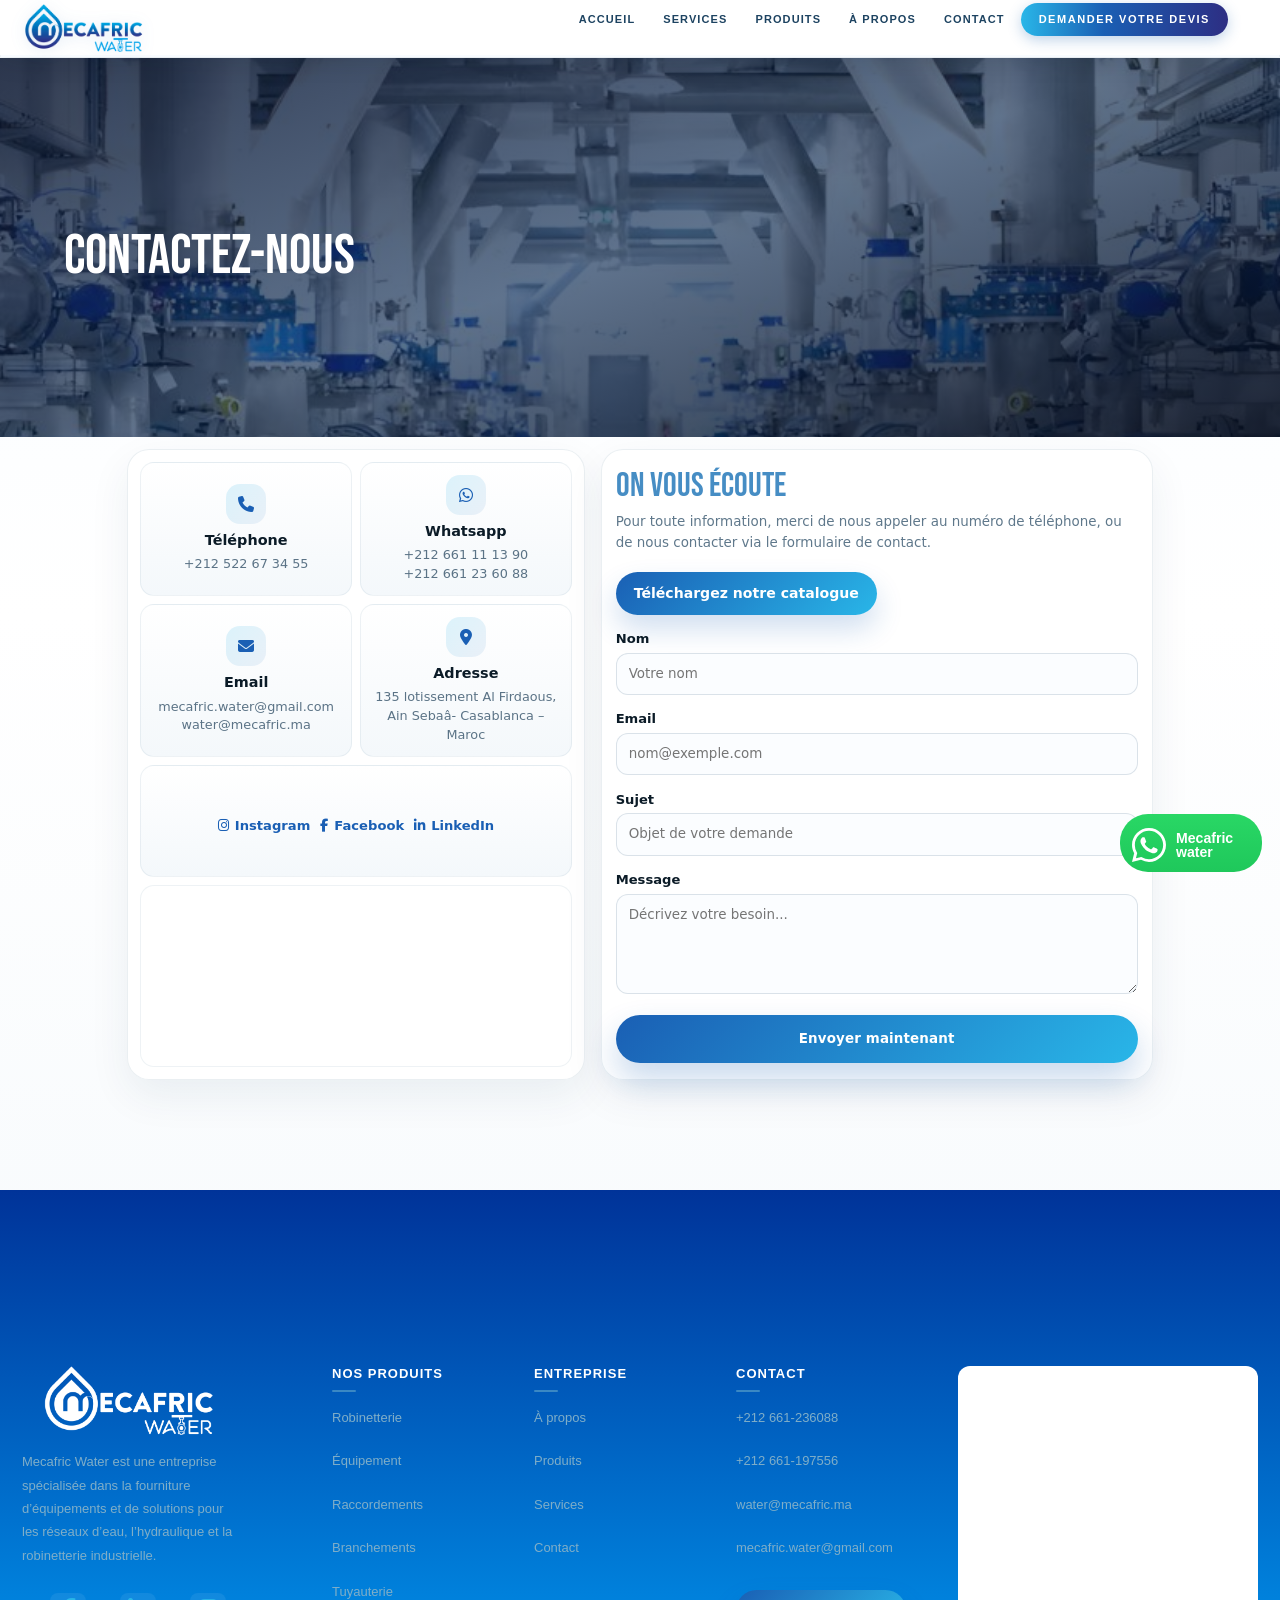
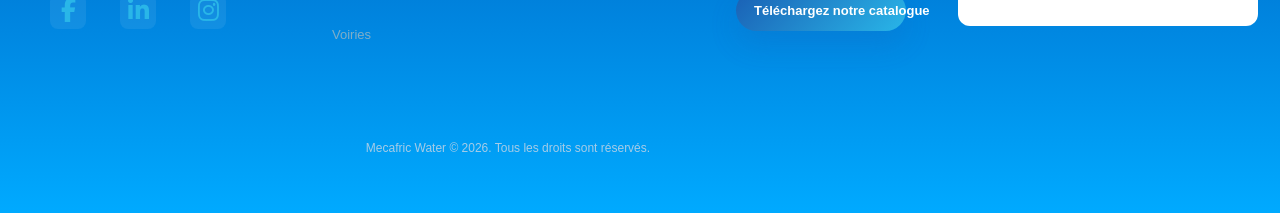
<file: contact.html>
<!DOCTYPE html>
<html lang="fr">
<head>
  <meta charset="UTF-8">
  <meta name="viewport" content="width=device-width, initial-scale=1.0">
  <title>Contact - Mecafric Water</title>
  <link rel="stylesheet" href="style.css">
  <link rel="stylesheet" href="https://cdnjs.cloudflare.com/ajax/libs/font-awesome/6.4.0/css/all.min.css">
  <link href="https://cdn.jsdelivr.net/npm/bootstrap@5.3.3/dist/css/bootstrap.min.css" rel="stylesheet">
  <style>
body.contact-page {
  background: linear-gradient(180deg, #f7fbff 0%, #ffffff 34%, #f2f7fb 100%);
}

.catalog-download-link {
  display: inline-flex;
  align-items: center;
  justify-content: center;
  gap: 8px;
  padding: 11px 18px;
  border-radius: 999px;
  background: linear-gradient(135deg, #1a5fb4 0%, #29b6e8 100%);
  color: #ffffff !important;
  font-size: 0.88rem;
  font-weight: 700;
  text-decoration: none;
  box-shadow: 0 14px 28px rgba(26, 95, 180, 0.2);
  transition: transform 0.25s ease, box-shadow 0.25s ease, opacity 0.25s ease;
}

.catalog-download-link:hover {
  color: #ffffff !important;
  transform: translateY(-2px);
  box-shadow: 0 18px 34px rgba(26, 95, 180, 0.28);
}

.catalog-download-link--footer {
  margin-top: 8px;
  width: 100%;
  text-align: center;
}

.catalog-download-strip {
  width: min(1180px, calc(100% - 32px));
  margin: 22px auto 34px;
  display: flex;
  justify-content: center;
}

.contact-form-panel .catalog-download-link {
  margin: 4px 0 14px;
  width: fit-content;
}

#hero-contact{
   background:linear-gradient(160deg, rgba(5,20,50,0.82) 0%, rgba(10,40,80,0.65) 50%, rgba(5,15,35,0.88) 100%),
      url("./visuel/hero_contact.jpeg")center/cover no-repeat fixed;
  padding: 150px 5%;
  position:relative;
  overflow: hidden;
}
#hero-contact h1{
  font-family:'Bebas Neue', sans-serif;
  font-size: 42pt;
  font-weight: 500;
  color:#ffffff;
  line-height: 1.05;
  margin-bottom: 0;
  margin-top: 20px;
  width: 61ch;
}

.contact-shell {
  position: relative;
  z-index: 2;
  width: min(1120px, calc(100% - 2 * var(--page-gutter)));
  margin: 12px auto 110px;
}

.contact-layout {
  align-items: stretch;
}

.contact-info-panel,
.contact-form-panel {
  background: rgba(255, 255, 255, 0.95);
  border: 1px solid rgba(52, 98, 132, 0.1);
  border-radius: 22px;
  box-shadow: 0 16px 42px rgba(18, 56, 87, 0.07);
  backdrop-filter: blur(12px);
  height: 100%;
}
.link{
  text-decoration: none;
}
.contact-info-panel {
  padding: 12px;
}

.contact-info-grid {
  display: grid;
  grid-template-columns: repeat(2, minmax(0, 1fr));
  gap: 8px;
}

.contact-info-grid > .link {
  display: block;
  height: 100%;
}

.contact-info-card {
  min-height: 112px;
  height: 100%;
  padding: 12px 8px;
  border-radius: 14px;
  background: linear-gradient(180deg, #ffffff 0%, #f4f8fb 100%);
  border: 1px solid rgba(46, 94, 130, 0.08);
  display: flex;
  flex-direction: column;
  justify-content: center;
  align-items: center;
  text-align: center;
  transition: transform 0.28s ease, box-shadow 0.28s ease;
}

.contact-info-card--wide {
  grid-column: span 2;
}

.contact-info-card:hover {
  transform: translateY(-6px);
  box-shadow: 0 18px 34px rgba(26, 95, 180, 0.12);
}

.contact-info-card__icon {
  width: 40px;
  height: 40px;
  margin-bottom: 8px;
  border-radius: 14px;
  display: inline-flex;
  align-items: center;
  justify-content: center;
  background: linear-gradient(135deg, rgba(41, 182, 232, 0.16), rgba(26, 95, 180, 0.08));
  color: #1a5fb4;
  font-size: 1rem;
}

.contact-info-card h3 {
  margin: 0 0 6px;
  color: #0b1b27;
  font-size: 0.9rem;
  font-weight: 700;
}

.contact-info-card p,
.contact-info-card a {
  margin: 0;
  color: #5b7386;
  font-size: 0.8rem;
  line-height: 1.45;
  text-decoration: none;
}

.contact-info-card a:hover {
  color: #1a5fb4;
}

.contact-social-inline {
  display: flex;
  align-items: center;
  justify-content: center;
  gap: 10px;
  flex-wrap: wrap;
  margin-top: 8px;
}

.contact-social-inline a {
  display: inline-flex;
  align-items: center;
  gap: 6px;
  color: #1a5fb4;
  font-size: 0.82rem;
  font-weight: 600;
  text-decoration: none;
}

.contact-social-inline a:hover {
  color: #103a70;
}

.contact-map-card {
  margin-top: 8px;
  overflow: hidden;
  border-radius: 14px;
  border: 1px solid rgba(46, 94, 130, 0.08);
  background: #ffffff;
}

.contact-map-card iframe {
  display: block;
  width: 100%;
  height: 180px;
  border: 0;
}

.contact-form-panel {
  padding: 16px 14px;
  display: flex;
  flex-direction: column;
}

.contact-form-panel h2 {
    font-family:'Bebas Neue', sans-serif;

  margin: 0;
  color: #468dc4;
  font-size: clamp(1.5rem, 3.2vw, 2.1rem);
  font-weight: 100;
}

.contact-form-panel p {
  margin: 6px 0 14px;
  color: #5f788b;
  font-size: 0.84rem;
  line-height: 1.55;
}

.contact-form {
  display: grid;
  gap: 9px;
  flex: 1;
}

.contact-form label {
  display: block;
  margin-bottom: 4px;
  color: #0b1b27;
  font-size: 0.82rem;
  font-weight: 600;
}

.contact-form input,
.contact-form textarea {
  width: 100%;
  border: 1px solid rgba(43, 88, 120, 0.16);
  border-radius: 12px;
  background: #fbfdff;
  padding: 10px 12px;
  color: #0b1b27;
  font-size: 0.84rem;
  transition: border-color 0.25s ease, box-shadow 0.25s ease, background 0.25s ease;
}

.contact-form input:focus,
.contact-form textarea:focus {
  outline: none;
  border-color: rgba(41, 182, 232, 0.8);
  box-shadow: 0 0 0 4px rgba(41, 182, 232, 0.14);
  background: #ffffff;
}

.contact-form textarea {
  min-height: 100px;
  resize: vertical;
}

.contact-form button {
  border: 0;
  border-radius: 999px;
  padding: 11px 16px;
  background: linear-gradient(135deg, #1a5fb4 0%, #29b6e8 100%);
  color: #ffffff;
  font-size: 0.84rem;
  font-weight: 700;
  letter-spacing: 0.01em;
  box-shadow: 0 16px 32px rgba(26, 95, 180, 0.24);
  transition: transform 0.25s ease, box-shadow 0.25s ease;
}

.contact-form button:hover {
  transform: translateY(-2px);
  box-shadow: 0 20px 34px rgba(26, 95, 180, 0.28);
}

.footer-socials a {
  display: inline-block;
  margin: 0 10px;
  font-size: 24px;
  color: #29B6E8;
  transition: transform 0.3s;
}

.footer-socials a:hover {
  transform: scale(1.2);
}

@media (max-width: 992px) {
  .contact-layout {
    grid-template-columns: 1fr;
  }

  .contact-shell {
    margin-top: -64px;
  }

  #hero-contact {
    padding: 120px 24px 110px;
    background-attachment: scroll;
  }

  #hero-contact h1 {
    width: min(100%, 12ch);
    font-size: clamp(2.4rem, 7vw, 3.6rem);
  }
}

@media (max-width: 640px) {
  #hero-contact {
    padding: 96px 16px 88px;
  }

  .contact-info-grid {
    grid-template-columns: 1fr;
  }

  .contact-info-panel,
  .contact-form-panel {
    padding: 22px 18px;
    border-radius: 22px;
  }

  .contact-form-panel h2 {
    font-size: 2rem;
  }

  .contact-shell {
    width: calc(100% - 16px);
    margin: -42px auto 72px;
  }

  .contact-info-card,
  .contact-info-card--wide {
    min-height: auto;
    grid-column: auto;
  }

  .contact-map-card iframe {
    height: 220px;
  }

  .contact-social-inline {
    justify-content: flex-start;
  }
}
  </style>
</head>
<body class="contact-page">

  <nav class="header-gradient">
    <div class="logo">
      <a href="./index.html"><img id="logo" src="./visuel/mecafric_.png" alt="logo"></a>
    </div>
    <button class="nav-toggle" type="button" aria-label="Ouvrir le menu" aria-expanded="false">
      <span></span><span></span><span></span>
    </button>
    <ul class="nav-links">
      <li><a href="./index.html">Accueil</a></li>
      <li><a href="index.html#services">Services</a></li>
      <li><a href="./produit.html">Produits</a></li>
      <li><a href="./apropos.html">À propos</a></li>
      <li><a href="./contact.html">Contact</a></li>
      <li><a href="./formulaire.html">Demander votre devis</a></li>
    </ul>
  </nav>


<div id="hero-contact"><h1>Contactez-nous</h1></div>
  <section class="contact-shell">
    <div class="contact-layout row justify-content-center g-3">
      <div class="col-12 col-lg-5">
      <div class="contact-info-panel">
        <div class="contact-info-grid">
          <a href="tel:+212661236088" class="link">
          <article class="contact-info-card" >
            <span class="contact-info-card__icon"><i class="fas fa-phone" ></i></span>
            <h3>Téléphone</h3>
            <p>+212 522 67 34 55 </p>
          </article>
          </a>
           <a href="https://wa.me/212661236088" target="_blank" rel="noopener noreferrer" class="link">
          <article class="contact-info-card">
            <span class="contact-info-card__icon"><i class="fab fa-whatsapp"></i></span>
            <h3>Whatsapp</h3>
                        <p> +212 661 11 13 90   </p>   
                        <p>+212 661 23 60 88</p>
          </article>
          </a>
          <a href="mailto:water@mecafric.ma" class="link">
          <article class="contact-info-card">
            <span class="contact-info-card__icon"><i class="fas fa-envelope"></i></span>
            <h3>Email</h3>
            <p>mecafric.water@gmail.com </p>
            <p>water@mecafric.ma  </p>
          </article>
           </a>
          <article class="contact-info-card">
            <span class="contact-info-card__icon"><i class="fas fa-location-dot"></i></span>
            <h3>Adresse</h3>
            <p> 135 lotissement Al Firdaous, Ain Sebaâ- Casablanca – Maroc </p>
          </article>
          <article class="contact-info-card contact-info-card--wide">
            <div class="contact-social-inline">
              <a href="https://www.instagram.com/mecafric/" target="_blank" rel="noopener noreferrer"><i class="fab fa-instagram"></i> Instagram</a>
              <a href="https://www.facebook.com/MecafricGroup/" target="_blank" rel="noopener noreferrer"><i class="fab fa-facebook-f"></i> Facebook</a>
              <a href="https://www.linkedin.com/company/108484529/" target="_blank" rel="noopener noreferrer"><i class="fab fa-linkedin-in"></i> LinkedIn</a>
            </div>
          </article>
        </div>

        <div class="contact-map-card">
          <iframe
            src="https://www.google.com/maps/embed?pb=!1m18!1m12!1m3!1d3323.1645097892206!2d-7.5105271!3d33.6010358!2m3!1f0!2f0!3f0!3m2!1i1024!2i768!4f13.1!3m3!1m2!1s0xda7cb515b98c6dd%3A0x6d0f55e077c97ef4!2sMecafric%20water%20supplies!5e0!3m2!1sfr!2sma!4v1773153495017!5m2!1sfr!2sma"
            allowfullscreen=""
            loading="lazy"
            referrerpolicy="no-referrer-when-downgrade">
          </iframe>
        </div>
      </div>
      </div>

      <div class="col-12 col-lg-6">
      <div class="contact-form-panel">
        <h2>On vous écoute</h2>
        <p>
         Pour toute information, merci de nous appeler au numéro de téléphone, ou de nous contacter via le formulaire de contact. 
        </p>

        <a class="catalog-download-link" href="./catalogue/Dépliant_Mecafric water.pdf" download="Catalogue-Mecafric-Water.pdf">Téléchargez notre catalogue</a>

        <form class="contact-form" action="send_form.php" method="POST"  >
          <div>
            <label for="contact-name">Nom</label>
            <input id="contact-name" type="text" placeholder="Votre nom" name="nom" required>
          </div>

          <div>
            <label for="contact-email">Email</label>
            <input id="contact-email" type="email" placeholder="nom@exemple.com" name="email" required>
          </div>

          <div>
            <label for="contact-subject">Sujet</label>
            <input id="contact-subject" type="text" placeholder="Objet de votre demande" name="sujet" required>
          </div>

          <div>
            <label for="contact-message">Message</label>
            <textarea id="contact-message" placeholder="Décrivez votre besoin..." name="message" required></textarea>
          </div>

          <button type="submit" >Envoyer maintenant</button>
        </form>
      </div>
      </div>
    </div>
  </section>
  

<footer class="custom-footer" id="footer">
  <div class="footer-content">
        <div class="footer-brand">
        <img src="./visuel/MECAFRIC WATER-BLANC.png" alt="" width="180px" height="90px">
      <p>Mecafric Water est une entreprise spécialisée dans la fourniture d’équipements et de solutions pour les réseaux d’eau,
         l’hydraulique et la robinetterie industrielle.</p>
      <div class="footer-socials">
        <a href="https://www.facebook.com/MecafricGroup/" target="_blank" rel="noopener noreferrer"><i class="fab fa-facebook-f"></i></a>
        <a href="https://www.linkedin.com/company/108484529/admin/dashboard/" target="_blank" rel="noopener noreferrer"><i class="fab fa-linkedin-in"></i></a>
        <a href="https://www.instagram.com/mecafric/" target="_blank" rel="noopener noreferrer"><i class="fab fa-instagram"></i></a>
      </div>
    </div> 
    <!-- Produits -->
     <div class="footer-col">
      <h4> Nos Produits</h4>
      <a href="./produit.html?cat=robinetterie">Robinetterie</a>
      <a href="./produit.html?cat=equipements">Équipement</a>
      <a href="./produit.html?cat=raccordements">Raccordements</a>
      <a href="./produit.html?cat=branchements">Branchements</a>
      <a href="./produit.html?cat=tuyauterie">Tuyauterie</a>
      <a href="./produit.html?cat=voiries">Voiries</a>
    </div> 

    <!-- Entreprise -->
    <div class="footer-col">
      <h4>Entreprise</h4>
      <a href="./apropos.html">À propos</a>
      <a href="./produit.html">Produits</a>
      <a href="./index.html#services">Services</a>
      <a href="./contact.html">Contact</a>
    </div>
        <div class="footer-col">
      <h4>Contact</h4>
<a href="tel:+212661236088"> +212 661-236088</a>
<a href="tel:+2120661197556"> +212 661-197556</a>

<a href="mailto:water@mecafric.ma"> water@mecafric.ma</a>
<a href="mailto:mecafric.water@gmail.com">mecafric.water@gmail.com</a>
<a class="catalog-download-link catalog-download-link--footer" href="./catalogue/Dépliant_Mecafric water.pdf" download="Catalogue-Mecafric-Water.pdf">Téléchargez notre catalogue</a>
    </div> 
  <!-- Badges + Newsletter -->
  <div class="footer-middle">
        <iframe src="https://www.google.com/maps/embed?pb=!1m18!1m12!1m3!1d3323.1645097892206!2d-7.5105271!3d33.6010358!2m3!1f0!2f0!3f0!3m2!1i1024!2i768!4f13.1!3m3!1m2!1s0xda7cb515b98c6dd%3A0x6d0f55e077c97ef4!2sMecafric%20water%20supplies!5e0!3m2!1sfr!2sma!4v1773153495017!5m2!1sfr!2sma" 
         width="400" height="350" style="border:0;" allowfullscreen="" loading="lazy" 
            referrerpolicy="no-referrer-when-downgrade"></iframe> 
  </div> 

  <!-- Bottom bar -->
 <div class="footer-bottom">
    <span>Mecafric Water © 2026. Tous les droits sont réservés.</span>
  </div>
    </div>
</footer>
<div class="btn-whatsapp">
  
  <div class="whatsapp-main">
  <svg width="28" height="28" viewBox="0 0 32 32" xmlns="http://www.w3.org/2000/svg" fill="white">
    <path d="M16 0C7.163 0 0 7.163 0 16c0 2.824.738 5.474 2.031 7.775L0 32l8.468-2.007A15.93 15.93 0 0016 32c8.837 0 16-7.163 16-16S24.837 0 16 0zm0 29.333a13.27 13.27 0 01-6.773-1.854l-.487-.29-5.027 1.19 1.213-4.903-.317-.503A13.267 13.267 0 012.667 16C2.667 8.636 8.636 2.667 16 2.667S29.333 8.636 29.333 16 23.364 29.333 16 29.333zm7.27-9.927c-.397-.198-2.347-1.158-2.711-1.289-.364-.132-.629-.198-.893.198-.265.397-1.026 1.289-1.257 1.554-.231.265-.463.298-.861.099-.397-.198-1.676-.617-3.192-1.97-1.18-1.052-1.977-2.35-2.208-2.747-.231-.397-.025-.611.174-.809.178-.177.397-.463.595-.694.198-.231.265-.397.397-.662.132-.265.066-.497-.033-.695-.099-.198-.893-2.152-1.224-2.946-.322-.774-.65-.669-.893-.681l-.762-.013c-.264 0-.694.099-1.058.497-.364.397-1.39 1.358-1.39 3.312 0 1.953 1.423 3.84 1.621 4.105.198.265 2.8 4.276 6.784 5.995.948.41 1.688.655 2.265.838.952.302 1.818.26 2.503.158.764-.114 2.347-.959 2.678-1.885.33-.926.33-1.72.231-1.885-.099-.165-.364-.264-.762-.463z"/>
  </svg>


    <main><strong>Mecafric <br> water</strong></main>
  </div>

  <div class="whatsapp-options">
    <a href="https://wa.me/2120661236088" target="_blank" rel="noopener noreferrer">Back Office</a>
    <a href="https://wa.me/2120661197556" target="_blank" rel="noopener noreferrer">Commercial</a>
  </div>

</div>

 

  <script src="./script.js"></script>
</body>
</html>
</file>
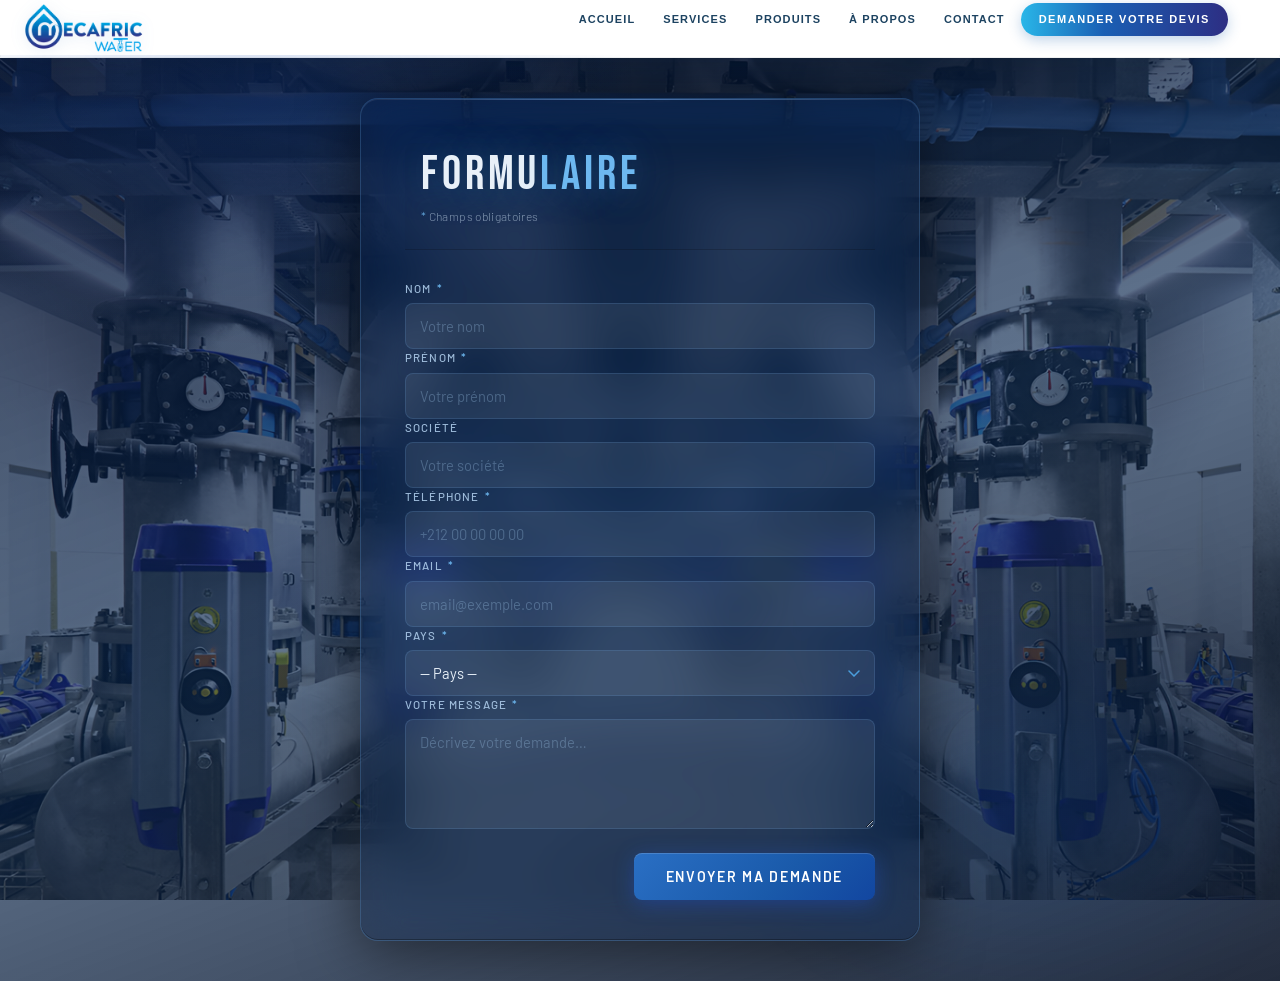
<file: formulaire.html>
<!DOCTYPE html>
<html lang="fr">
<head>
      <meta charset="UTF-8">
      <meta name="viewport" content="width=device-width, initial-scale=1.0">
      <link rel="stylesheet" href="style.css">
      <link rel="stylesheet" href="https://cdnjs.cloudflare.com/ajax/libs/font-awesome/6.4.0/css/all.min.css">
      <link href="https://cdn.jsdelivr.net/npm/bootstrap@5.3.3/dist/css/bootstrap.min.css" rel="stylesheet">
      <title>Demande de devis - Mecafric Water</title>
      <link href="https://fonts.googleapis.com/css2?family=Bebas+Neue&family=Barlow:wght@300;400;500;600&display=swap" rel="stylesheet">
<style>
  *, *::before, *::after { box-sizing: border-box; margin: 0; padding: 0; }

  :root {
    --glass: rgba(10, 30, 60, 0.35);
    --glass-border: rgba(100, 160, 220, 0.25);
    --glass-input: rgba(255, 255, 255, 0.07);
    --glass-input-hover: rgba(255, 255, 255, 0.13);
    --accent: #4a9edd;
    --accent-bright: #6db8f0;
    --text: #e8f0f8;
    --text-muted: rgba(200, 220, 240, 0.6);
    --label: rgba(180, 210, 240, 0.85);
  }

   body {
    min-height: 100vh;
    font-family: 'Barlow', sans-serif;
  }

  .carte {
    display: flex;
    align-items: center;
    justify-content: center;
    padding: 40px 20px;
    background:
      linear-gradient(160deg, rgba(5,20,50,0.82) 0%, rgba(10,40,80,0.65) 50%, rgba(5,15,35,0.88) 100%),
      url('./visuel/Proposition\ 2.png') center/cover no-repeat fixed;
    position: relative;
    overflow: hidden;
  }

  /* Ambient glow blobs */
  .carte::before {
    content: '';
    position: fixed;
    top: -20%;
    left: -10%;
    width: 60%;
    height: 60%;
    background: radial-gradient(ellipse, rgba(30,80,180,0.18) 0%, transparent 70%);
    pointer-events: none;
    z-index: 0;
  }
  .carte::after {
    content: '';
    position: fixed;
    bottom: -15%;
    right: -5%;
    width: 50%;
    height: 50%;
    background: radial-gradient(ellipse, rgba(20,100,200,0.15) 0%, transparent 70%);
    pointer-events: none;
    z-index: 0;
  }

  .card {
    position: relative;
    z-index: 1;
    width: 100%;
    max-width: 560px;
    background: var(--glass);
    backdrop-filter: blur(22px) saturate(1.4);
    -webkit-backdrop-filter: blur(22px) saturate(1.4);
    border: 1px solid var(--glass-border);
    border-radius: 18px;
    padding: 44px 44px 40px;
    box-shadow:
      0 8px 60px rgba(0,0,0,0.55),
      0 1px 0 rgba(255,255,255,0.08) inset,
      0 -1px 0 rgba(0,0,0,0.3) inset;
    animation: fadeUp 0.7s cubic-bezier(.22,.87,.36,1) both;
  }

  @keyframes fadeUp {
    from { opacity: 0; transform: translateY(28px); }
    to   { opacity: 1; transform: translateY(0); }
  }

  /* Subtle top shimmer line */
  .card::before {
    content: '';
    position: absolute;
    top: 0; left: 20px; right: 20px;
    height: 1px;
    background: linear-gradient(90deg, transparent, rgba(120,180,255,0.5), transparent);
    border-radius: 1px;
  }

  /* Header */
  .card-header {
    margin-bottom: 30px;
  }

  .card-header h1 {
    font-family: 'Bebas Neue', sans-serif;
    font-size: 3rem;
    letter-spacing: 0.08em;
    color: var(--text);
    line-height: 1;
    text-shadow: 0 0 40px rgba(74,158,221,0.4);
  }

  .card-header h1 span {
    color: var(--accent-bright);
  }

  .required-note {
    font-size: 0.75rem;
    color: var(--text-muted);
    margin-top: 6px;
    font-weight: 300;
    letter-spacing: 0.03em;
  }

  .required-note em {
    color: var(--accent-bright);
    font-style: normal;
  }

  /* Grid */
  .form-grid {
    display: grid;
    grid-template-columns: 1fr 1fr;
    gap: 16px 20px;
  }

  .field { display: flex; flex-direction: column; gap: 6px; }
  .field.full { grid-column: 1 / -1; }

  label {
    font-size: 0.72rem;
    font-weight: 500;
    letter-spacing: 0.1em;
    text-transform: uppercase;
    color: var(--label);
  }

  label .req {
    color: var(--accent-bright);
    margin-left: 2px;
  }

  input, select, textarea {
    width: 100%;
    background: var(--glass-input);
    border: 1px solid rgba(100, 160, 220, 0.2);
    border-radius: 8px;
    color: var(--text);
    font-family: 'Barlow', sans-serif;
    font-size: 0.92rem;
    font-weight: 400;
    padding: 11px 14px;
    outline: none;
    transition: background 0.2s, border-color 0.2s, box-shadow 0.2s;
  }

  input::placeholder, textarea::placeholder {
    color: rgba(150, 185, 220, 0.35);
  }

  input:hover, select:hover, textarea:hover {
    background: var(--glass-input-hover);
    border-color: rgba(100, 160, 220, 0.35);
  }

  input:focus, select:focus, textarea:focus {
    background: rgba(255,255,255,0.1);
    border-color: var(--accent);
    box-shadow: 0 0 0 3px rgba(74,158,221,0.18), 0 0 20px rgba(74,158,221,0.08);
  }

  select {
    appearance: none;
    -webkit-appearance: none;
    cursor: pointer;
    background-image: url("data:image/svg+xml,%3Csvg xmlns='http://www.w3.org/2000/svg' width='12' height='7' viewBox='0 0 12 7'%3E%3Cpath d='M1 1l5 5 5-5' stroke='%234a9edd' stroke-width='1.5' fill='none' stroke-linecap='round'/%3E%3C/svg%3E");
    background-repeat: no-repeat;
    background-position: right 14px center;
    padding-right: 36px;
  }

  select option {
    background: #0d2a4e;
    color: var(--text);
  }

  textarea {
    resize: vertical;
    min-height: 110px;
    line-height: 1.55;
  }

  /* Submit */
  .submit-row {
    display: flex;
    justify-content: flex-end;
    margin-top: 24px;
  }

  .btn-submit {
    position: relative;
    padding: 13px 32px;
    background: linear-gradient(135deg, #2a6fc4 0%, #1a5aaa 60%, #1246a0 100%);
    color: #fff;
    font-family: 'Barlow', sans-serif;
    font-size: 0.88rem;
    font-weight: 600;
    letter-spacing: 0.12em;
    text-transform: uppercase;
    border: none;
    border-radius: 8px;
    cursor: pointer;
    overflow: hidden;
    transition: transform 0.15s, box-shadow 0.2s;
    box-shadow: 0 4px 20px rgba(30,80,200,0.45), 0 1px 0 rgba(255,255,255,0.15) inset;
  }

  .btn-submit::before {
    content: '';
    position: absolute;
    top: 0; left: -100%;
    width: 100%; height: 100%;
    background: linear-gradient(90deg, transparent, rgba(255,255,255,0.12), transparent);
    transition: left 0.4s;
  }

  .btn-submit:hover {
    transform: translateY(-2px);
    box-shadow: 0 8px 30px rgba(30,80,200,0.6), 0 1px 0 rgba(255,255,255,0.15) inset;
  }
.field.full label{
  text-align: left;
}
.field label{
  text-align: left;
}
  .btn-submit:hover::before { left: 100%; }
  .btn-submit:active { transform: translateY(0); }

  /* Divider */
  .divider {
    grid-column: 1 / -1;
    height: 1px;
    background: linear-gradient(90deg, transparent, rgba(100,160,220,0.2), transparent);
    margin: 4px 0;
  }

  @media (max-width: 540px) {
    .card { padding: 32px 24px 28px; }
    .form-grid { grid-template-columns: 1fr; }
    .field.full { grid-column: 1; }
    .card-header h1 { font-size: 2.4rem; }
  }

  @media (max-width: 768px) {
    .carte {
      padding: 24px 14px 48px;
      background-attachment: scroll;
    }

    .card {
      max-width: 100%;
      padding: 34px 26px 30px;
    }

    .submit-row {
      justify-content: stretch;
    }

    .btn-submit {
      width: 100%;
    }
  }

  @media (max-width: 540px) {
    .carte {
      padding: 16px 10px 34px;
    }

    .card {
      padding: 24px 16px 22px;
      border-radius: 16px;
    }

    .card-header {
      margin-bottom: 22px;
    }

    .card-header h1 {
      font-size: clamp(2rem, 12vw, 2.4rem);
      letter-spacing: 0.04em;
    }

    input,
    select,
    textarea {
      font-size: 16px;
    }

    .btn-submit {
      padding: 12px 16px;
      font-size: 0.8rem;
      letter-spacing: 0.08em;
    }
  }


</style>
</head>
<body>
<!-- ===== NAVIGATION ===== -->
  <nav class="header-gradient">
    <div class="logo">
      <a href="./index.html"><img id="logo" src="./visuel/mecafric_.png" alt="logo"></a>
    </div>
    <button class="nav-toggle" type="button" aria-label="Ouvrir le menu" aria-expanded="false">
      <span></span><span></span><span></span>
    </button>
    <ul class="nav-links">
      <li><a href="./index.html">Accueil</a></li>
      <li><a href="./index.html#services">Services</a></li>
      <li><a href="./produit.html">Produits</a></li>
      <li><a href="./apropos.html">À propos</a></li>
      <li><a href="./contact.html">Contact</a></li>
      <li><a href="./formulaire.html">Demander votre devis</a></li>
    </ul>
  </nav>
<div class="carte">
<div class="card">
  <div class="card-header">
    <h1>FORMU<span>LAIRE</span></h1>
    <p class="required-note"><em>*</em> Champs obligatoires</p>
  </div>
<form action="send_email.php" method="POST" class="card-form">
  <div class="field">
    <label>Nom <span class="req">*</span></label>
    <input type="text" name="nom" placeholder="Votre nom" required>
  </div>

  <div class="field">
    <label>Prénom <span class="req">*</span></label>
    <input type="text" name="prenom" placeholder="Votre prénom" required>
  </div>

  <div class="field">
    <label>Société</label>
    <input type="text" name="societe" placeholder="Votre société">
  </div>

  <div class="field">
    <label>Téléphone <span class="req">*</span></label>
    <input type="tel" name="telephone" placeholder="+212 00 00 00 00" required>
  </div>

  <div class="field full">
    <label>Email <span class="req">*</span></label>
    <input type="email" name="email" placeholder="email@exemple.com" required>
  </div>

  <div class="field full">
    <label>Pays <span class="req">*</span></label>
    <select name="pays" required>
      <option value="" disabled selected>— Pays —</option>
      <option>France</option>
      <option>Belgique</option>
      <option>Suisse</option>
      <option>Canada</option>
      <option>Maroc</option>
      <option>Autre</option>
    </select>
  </div>

  <div class="field full">
    <label>Votre message <span class="req">*</span></label>
    <textarea name="message" placeholder="Décrivez votre demande…" required></textarea>
  </div>

  <div class="submit-row">
    <button type="submit" class="btn-submit">Envoyer ma demande</button>
  </div>
</form>

</div>

<script src="./script.js"></script>
</body>
</html>
</file>
<file: style.css>
@import url('https://fonts.googleapis.com/css2?family=Cormorant+Garamond:ital,wght@0,300;0,600;1,300&family=Outfit:wght@300;400;500&display=swap');
 @import url('https://fonts.googleapis.com/css2?family=Cormorant+Garamond:ital,wght@0,300;0,400;0,600;1,300;1,400&family=Outfit:wght@300;400;500&display=swap');
@import url('https://fonts.googleapis.com/css2?family=Anton&family=Bebas+Neue&family=Cinzel:wght@400..900&family=Fjalla+One&family=Gelasio:ital,wght@0,400..700;1,400..700&family=Milonga&family=Oswald:wght@200..700&display=swap');
*{padding: 0;
margin: 0;}


/* FEATURES */
.features-list {
  margin-top: 20px;
}

.feature-item {
  margin-bottom: 10px;
  padding-left: 20px;
  position: relative;
}

.feature-item::before {
  content: "✔";
  position: absolute;
  left: 0;
  color: green;
}

/* قلب السطر الثاني */
.services-list > div:nth-child(3) {
  order: 4;
}

.services-list > div:nth-child(4) {
  order: 3;
}

/* RESPONSIVE */
@media (max-width: 768px) {
  .services-list {
    grid-template-columns: 1fr;
  }

  .services-list > div {
    order: unset;
  }
}
.gammes-section {
  background: white;
  padding: 60px 40px;
  max-width: 1200px;
  width: 100%;
  margin: 0 auto;
  position: relative;
  overflow: visible;
}
/* TITLE */
.gammes-title {
  text-align: center;
  font-size: 24px;
  font-weight: 800;
  letter-spacing: 3px;
  background: linear-gradient(to right, #29B6E8 0%, #1A5FB4 40%, #2D2E83 100%);
  -webkit-background-clip: text;
  -webkit-text-fill-color: transparent;
  font-family: 'Oswald';
  font-weight: bold;
  font-size: 1.2rem;
  margin-bottom: 50px;
  display: flex;
  align-items: center;
  justify-content: center;
  gap: 18px;
}
.gammes-title::before,
.gammes-title::after {
  content: '';
  width: 90px;
  height: 2px;
  background: linear-gradient(to right, transparent, #1a3a6b, transparent);
}
/* GRID */
.gammes-grid {
  display: grid;
  grid-template-columns: repeat(3, 1fr);
  gap: 42px 34px;
  justify-items: center;
  align-items: start;
}
/* ITEM */
.gamme-item {
  display: flex;
  flex-direction: column;
  align-items: center;
  gap: 18px;
  cursor: pointer;
  width: 100%;
}

/* CIRCLE */
.gamme-circle {
  border-radius: 50%;
  display: flex;
  align-items: center;
  justify-content: center;
  overflow: hidden;
  position: relative;
  background: radial-gradient(circle at 30% 25%, #ffffff 0%, #f7f9fc 48%, #e8eef5 100%);
  box-shadow: 0 22px 48px rgba(16, 60, 115, 0.16), 0 42px 86px rgba(16, 60, 115, 0.22);
  animation: revealUp 0.7s ease-out both;
  transition: transform 0.3s ease, box-shadow 0.3s ease;
}

/* IMAGE */
.gamme-circle.photo img {
  width: 100%;
  height: 100%;
  object-fit: cover;
}

/* HOVER */
.gamme-circle:hover {
  transform: translateY(-8px) scale(1.03);
  box-shadow: 0 28px 60px rgba(25, 92, 180, 0.26), 0 52px 98px rgba(16, 60, 115, 0.26);
}
.gamme-circle a{

  display: flex;
  flex-direction: column;
  align-items: center;
  gap: 14px;
  text-decoration: none; /* âŒ remove underline */
}
/* SIZES */
.gamme-circle.large,
.gamme-circle.small { width: 250px; height: 250px; }

.gamme-circle.photo > a {
  width: 100%;
  height: 100%;
  display: flex;
  align-items: center;
  justify-content: center;
  border-radius: 50%;
  overflow: hidden;
}

.gamme-circle.photo > a img {
  width: 100%;
  height: 100%;
  display: block;
  object-fit: cover;
  object-position: center center;
  border-radius: 50%;
}

.gamme-circle--voiries > a img {
  object-fit: contain;
  object-position: center;
  padding: 10px;
  background: radial-gradient(circle at 30% 25%, #ffffff 0%, #f7f9fc 48%, #e8eef5 100%);
}

/* STYLES */
.gamme-circle.filled {
  background: linear-gradient(135deg, #00AADD, #0077aa);
}

.gamme-circle.photo {
  background: radial-gradient(circle at 30% 25%, #ffffff 0%, #f7f9fc 48%, #e8eef5 100%);
}

/* LABEL */
.gamme-label {
  background: linear-gradient(to right, #29B6E8 0%, #1A5FB4 40%, #2D2E83 100%);
  -webkit-background-clip: text;
  -webkit-text-fill-color: transparent;
  font-family: 'Oswald';
  font-weight: bold;
  font-size: 1.2rem;
  text-align: center;
  text-transform: uppercase;
  line-height: 1.15;
  min-height: 2.4em;
  display: flex;
  align-items: center;
  justify-content: center;
}

/* ENTRY ANIMATION */
@keyframes revealUp {
  0% {
    opacity: 0;
    transform: translateY(40px) scale(0.9);
  }
  60% {
    opacity: 1;
    transform: translateY(-6px) scale(1.03);
  }
  100% {
    transform: translateY(0) scale(1);
  }
}

/* ALIGNMENT */
.gamme-item:nth-child(2),
.gamme-item:nth-child(3),
.gamme-item:nth-child(4),
.gamme-item:nth-child(6) {
  align-self: center;
  margin-bottom: 0;
}

/* RESPONSIVE */
@media (max-width: 768px) {
  .gammes-grid {
    grid-template-columns: repeat(2, 1fr);
    gap: 34px 20px;
  }
}

@media (max-width: 480px) {
  .gammes-grid {
    grid-template-columns: 1fr;
    gap: 28px;
  }

  .gamme-circle.large,
  .gamme-circle.small {
    width: min(72vw, 220px);
    height: min(72vw, 220px);
  }
}

/* SHINE EFFECT */
.gamme-circle::after {
  display: none;
}

/* ALIGNMENT */
.gamme-item:nth-child(2),
.gamme-item:nth-child(3),
.gamme-item:nth-child(4),
.gamme-item:nth-child(6) {
  align-self: center;
  margin-bottom: 0;
}

/* DELAY (each circle different timing) */
.gamme-item:nth-child(1) .gamme-circle { animation-delay: 0.1s; }
.gamme-item:nth-child(2) .gamme-circle { animation-delay: 0.3s; }
.gamme-item:nth-child(3) .gamme-circle { animation-delay: 0.5s; }
.gamme-item:nth-child(4) .gamme-circle { animation-delay: 0.7s; }
.gamme-item:nth-child(5) .gamme-circle { animation-delay: 0.9s; }
.gamme-item:nth-child(6) .gamme-circle { animation-delay: 1.1s; }

/* RESPONSIVE */
@media (max-width: 768px) {
  .gammes-grid {
    grid-template-columns: repeat(2, 1fr);
  }
}

@media (max-width: 480px) {
  .gammes-grid {
    grid-template-columns: 1fr;
  }

  .gamme-circle.large,
  .gamme-circle.small {
    width: min(72vw, 220px);
    height: min(72vw, 220px);
  }
}
/* ===== HEADER ===== */
nav.header-gradient {
  display: flex;
  align-items:center;
  height: 70px; /* hauteur du header */
  background: #ffffff;
  position: sticky;
  top: 0;
  z-index: 1000;
  box-shadow: 0 4px 24px rgba(11,27,39,0.10);
  padding: 0 40px;
  
  /* dÃ©gradÃ© en bas */
  border-bottom: 3px solid transparent;
  background-image:
  linear-gradient(white, white);
  /* linear-gradient(90deg, #0B1B27 0%, #2A6DB5 45%, #3A88C4 75%, #88B7DC 100%); */
  background-origin: border-box;
  background-clip: padding-box, border-box;
}

nav.header-gradient .logo {
  display: flex;
  align-items: center;
  justify-content: space-between;
}

#logo {
  width: 150px;
  height: 60px;
  transition: transform 0.4s cubic-bezier(.34,1.56,.64,1), filter 0.3s ease;
  filter: drop-shadow(0 2px 8px rgba(42,109,181,0.15));
}

#logo:hover {
  transform: scale(1.05) rotate(-2deg);
  filter: drop-shadow(0 4px 14px rgba(42,109,181,0.30));
}

nav.header-gradient ul {
  list-style: none;
  display: flex;
  align-items: center;
  gap: 5px;
  margin-right: 30px; /* pousse le menu Ã  droite */

}




nav.header-gradient ul li a {
  display: inline-flex;
  align-items: center;
  padding: 8px 16px;
  font-family: 'Barlow Condensed', 'Segoe UI', sans-serif;
  font-size: 12px;
  font-weight: 700;
  letter-spacing: 0.12em;
  text-transform: uppercase;
  color: #1D4361;
  text-decoration: none;
  border-radius: 8px;
  position: relative;
  transition: all 0.25s ease;
}

nav.header-gradient ul li a::after {
  content: '';
  position: absolute;
  bottom: 4px;
  left: 50%;
  transform: translateX(-50%) scaleX(0);
  width: 18px;
  height: 2px;
  background: #2A6DB5;
  border-radius: 2px;
  transition: transform 0.3s cubic-bezier(.34,1.56,.64,1);
}

nav.header-gradient ul li a:hover {
  color: #0B1B27;
  background: rgba(42,109,181,0.07);
}

nav.header-gradient ul li a:hover::after {
  transform: translateX(-50%) scaleX(1);
}

/* Bouton Contact */
nav.header-gradient ul li:last-child a {
  background: linear-gradient(to right, #29B6E8 0%, #1A5FB4 40%, #2D2E83 100%);
  color: #ffffff;
  border-radius: 50px;
  padding: 9px 22px;
  box-shadow: 0 4px 14px rgba(42,109,181,0.30);
  letter-spacing: 0.14em;
}

nav.header-gradient ul li:last-child a::after {
  display: none;
}

nav.header-gradient ul li:last-child a:hover {
  background: linear-gradient(135deg, #2A6DB5 0%, #3A88C4 100%);
  transform: translateY(-2px);
  box-shadow: 0 8px 22px rgba(42,109,181,0.40);
}

/* ===== HERO SLIDER ===== */
.hero-slider {
  position: relative;
  width: 100%;
  height: calc(100vh - 115px); /* âœ… corrige l'espace sous header */
  overflow: hidden;
  margin: 0;
}
.hero-slide {
  position: absolute;
  inset: 0;
  width: 100%;
  height: 100%;
  background-size:100%;       /* remplissage complet */
  background-position: center;  /* centrÃ© */
  background-repeat: no-repeat;
  opacity: 0;
  transition: opacity 1s ease;
  backface-visibility: hidden;  /* âœ… ici, pas dans style="" */
  transform: translateZ(2);     /* âœ… active la carte graphique pour nettetÃ© */
}

.hero-slide.active {
  opacity:1;
}

/* Hero text */
.hero-text {
  position: absolute;
  top: 43%;
  left: 8%;
  transform: translateY(-50%);
  color: #ffffff;
  max-width: 640px;
  z-index: 2;
  padding: 0;
  border-radius: 0;
  background: transparent;
  backdrop-filter: none;
  box-shadow: none;
}
.hero-text #slide2{
  font-family:'Bebas Neue', sans-serif;
  font-size: 42pt;
  font-weight: 500;
  color:#ffffff;
  line-height: 1.05;
  margin-bottom: 0;
  width: 61ch;
}
.hero-text #slide-2{
  font-family:'Bebas Neue', sans-serif;
  font-size: 42pt;
  font-weight: 500;
  color:#ffffff;
  line-height: 1.05;
  margin-bottom: 0;
  letter-spacing: 0.07em;
  width: 61ch;
}
.hero-text h1 {
  font-family:'Bebas Neue', sans-serif;
    font-size: clamp(2.4rem, 7vw, 5.75rem);
  font-weight: 500;
  color:#4e7bd0;
  line-height: 1;
  margin-bottom: 0;
  width: min(11ch, 100%);

  letter-spacing: 0.02em;
  -webkit-text-stroke: 1px rgba(12, 64, 108, 0.22);
}
.hero-text h2{
    font-family:'Bebas Neue', sans-serif;
    font-size: clamp(1.1rem, 3.2vw, 2.875rem);
  font-weight: 400;
  color:#4e7bd0;
  line-height: 1.02;
  margin-bottom: 0;
  width: min(29ch, 100%);

  letter-spacing: 0.05em;
  -webkit-text-stroke: 1px rgba(12, 64, 108, 0.22);
}

.hero-text p {
  color: rgba(255, 255, 255, 0.75);
  font-size: 0.97rem;
  line-height: 1.85;
  max-width: 460px;
  margin-bottom: 32px;
  animation: heroFadeUp 0.9s 0.35s ease both;
}

.hero-cta {
  display: inline-flex;
  align-items: center;
  gap: 8px;
  padding: 12px 28px;
  background: #4fc3f7;
  color: #061828;
  font-size: 0.88rem;
  font-weight: 600;
  letter-spacing: 0.4px;
  border: none;
  border-radius: 40px;
  cursor: pointer;
  animation: heroFadeUp 0.9s 0.5s ease both;
  transition: transform 0.2s ease, box-shadow 0.2s ease;
}

.hero-cta:hover {
  transform: translateY(-3px);
  box-shadow: 0 10px 32px rgba(79, 195, 247, 0.38);
}

/* ===== WAVE DIVIDER ===== */
.wave-divider {
  position: absolute;
  bottom: -2px;
  left: 0;
  width: 100%;
  overflow: hidden;
  line-height: 0;
  z-index: 10;
}

.wave-divider svg {
  display: block;
  width: 200%;
  height: 90px;
  animation: waveSweep 10s linear infinite;
}

.wave-divider svg.wave-back {
  position: absolute;
  bottom: 0;
  opacity: 0.5;
  animation: waveSweep 14s linear infinite reverse;
}

@keyframes waveSweep {
  0%   { transform: translateX(0); }
  100% { transform: translateX(-50%); }
}
/**/
.scene {
  background-color: white;
  position: relative;
  width: 100vw;
  height: 400px;
  margin-top: clamp(-14px, -1.5vw, -4px);
  overflow: visible;
}

/* â”€â”€ SVG WAVE â”€â”€ */
.wave-svg {
  position: absolute;
  top: 0; left: 0;
  width: 100%; height: 100%;
  overflow: visible;
}

/* Animated gradient stroke */
.wave-path {
  fill: none;
  stroke: url(#waveGrad);
  stroke-width: 3.5;
  stroke-linecap: round;
  filter: drop-shadow(0 0 6px rgba(58,136,196,0.6));
  stroke-dasharray: 2000;
  stroke-dashoffset: 2000;
  animation: drawWave 1.8s cubic-bezier(.4,0,.2,1) .3s forwards;
}

@keyframes drawWave {
  to { stroke-dashoffset: 0; }
}
/* â”€â”€ CATEGORY NODES â”€â”€ */

/* ================== WAVE LINE ================== */
.nodes {
  stroke: #1982b2;
  stroke-width: 200;
  stroke-dasharray: 10;
  stroke-dashoffset: 0;
  animation: flowline 6s linear infinite;
  position: absolute;
  top: 0;
  left: 0;
  width: 100%;
  height: 100%;
  pointer-events: none;
}

@keyframes flowline {
  from { stroke-dashoffset: 0; }
  to   { stroke-dashoffset: -60; }
}

/* ================== NODE ================== */
.node {
  position: absolute;
  transform: translate(-50%, -50%) scale(1);
  display: flex;
  flex-direction: column;
  align-items: center;
  pointer-events: all;

  animation: popSoft 5s ease-in-out infinite;
}

/* stagger */
.node:nth-child(1) { animation-delay: 0s; }
.node:nth-child(2) { animation-delay: 0.8s; }
.node:nth-child(3) { animation-delay: 1.6s; }
.node:nth-child(4) { animation-delay: 2.4s; }
.node:nth-child(5) { animation-delay: 3.2s; }
.node:nth-child(6) { animation-delay: 4s; }

/* ðŸ”¥ pop Ø®ÙÙŠÙ ÙˆÙŠØ±Ø¬Ø¹ */
@keyframes popSoft {
  0% {
    transform: translate(-50%, -50%) scale(1);
  }

  20% {
    transform: translate(-50%, -50%) scale(1.08); /* Ø®Ø±Ø¬ Ø´ÙˆÙŠØ© */
  }

  40% {
    transform: translate(-50%, -50%) scale(1); /* Ø±Ø¬Ø¹ */
  }

  100% {
    transform: translate(-50%, -50%) scale(1);
  }
}

/* ================== CIRCLE ================== */
.node-circle {
  width: 170px;
  height: 170px;
  border-radius: 50%;
  background: #fff;

  display: flex;
  align-items: center;
  justify-content: center;

  box-shadow:
    0 0 0 4px rgba(58,136,196,.08),
    0 6px 20px rgba(11,27,39,.15);

  transition: transform 0.3s ease, box-shadow 0.3s ease;
}

/* hover */
.node-circle:hover {
  transform: scale(1.05);
  box-shadow:
    0 0 0 8px rgba(25,130,178,.2),
    0 10px 30px rgba(25,130,178,.25);
}
.node:hover .node-circle {
  transform: scale(1.2);
  border-color: #88B7DC;
  box-shadow:
    0 0 0 8px rgba(58,136,196,.18),
    0 12px 32px rgba(0,0,0,.5),
    0 0 20px rgba(136,183,220,.4);
}

/* Title line + text */
.node-label {
  display: flex;
  font-family:'Trebuchet MS', 'Lucida Sans Unicode', 'Lucida Grande', 'Lucida Sans', Arial, sans-serif;
  flex-direction: column;
  align-items: center;
  margin-top: 10px;
  opacity: 0;
  animation: fadeUp .5s ease both;

  
}

.node-circle img {
  width: 120px;
  max-width: 82%;
  max-height: 82%;
  width: auto;
  height: auto;
  object-fit:contain;
  border-radius: 0;
}

.node:nth-child(5) .node-circle img {
  max-width: 72%;
  max-height: 72%;
}
.node:nth-child(1) .node-label { animation-delay: .9s; }
.node:nth-child(2) .node-label { animation-delay: 1.05s; }
.node:nth-child(3) .node-label { animation-delay: 1.2s; }
.node:nth-child(4) .node-label { animation-delay: 1.35s; }
.node:nth-child(5) .node-label { animation-delay: 1.5s; }
.node:nth-child(6) .node-label { animation-delay: 1.65s; }

/* For bottom nodes (wave valley), labels go above */
.node.top .node-label {
  order: -1;
  margin-top: 0;
  margin-bottom: 10px;
}
.node-line {
  width: 48px;
  height: 1.5px;
  background: linear-gradient(90deg, transparent, #3A88C4, transparent);
  border-radius: 2px;
  margin-bottom: 6px;
}
.node.top .node-line {   margin-bottom: 0; 
  margin-top: 6px; 
  order: 1; }
.node-name {
  background: linear-gradient(to right, #29B6E8 0%, #1A5FB4 40%, #2D2E83 100%);
  -webkit-background-clip: text;
  -webkit-text-fill-color: transparent;
  font-family: 'Oswald';
  font-weight: bold;
  font-size: 1.2rem;
}
/* Tooltip on hover   barlow condensed*/
.node-tooltip {
  position: absolute; 
  bottom: calc(100% + 50px);
  left: 50%;
  transform: translateX(-50%) translateY(6px);
  background: rgba(11,27,39,.92);
  border: 1px solid rgba(58,136,196,.4);
  border-radius: 10px;
  padding: 10px 14px;
  min-width: 140px;
  text-align: center;
  pointer-events: none;
  opacity: 0;
  transition: opacity .25s, transform .25s;
  backdrop-filter: blur(8px);
  z-index: 10;
}
.node.bottom .node-tooltip {
  bottom: auto;
  top: calc(100% + 80px);
  transform: translateX(-50%) translateY(-6px);
}
.node:hover .node-tooltip {
  opacity: 1;
  transform: translateX(-50%) translateY(0);
}
.node-tooltip p {
  font-size: .7rem;
  color: rgba(255,255,255,.7);
  line-height: 1.5;
}

@keyframes fadeUp {
  from { opacity:0; transform: translateY(8px); }
  to   { opacity:1; transform: translateY(0); }
}
@keyframes drawWave {
  to { stroke-dashoffset: 0; }
}
.node-circle img { border-radius: 0; }
/* ===== TÃ‰MOIGNAGE ===== */
.temoignage-section{
  width: 80%;
  height: 700px;
  margin-left: 150px;
}
.temoignage-container {
    background: #f0f5fb;
    border-radius: 29px;
    padding: 45px 50px;
    box-shadow: 8px 15px 40px rgba(0, 0, 0, 0.08);
    display: flex;
    align-items: center;
    gap: 40px;
    width: 90%;          /*prend toute la largeur disponible */
    max-width: 100%;      /*supprime la limite des 1050px */
    margin: 30px  70px 20px;       /*  retire le auto pour ne pas centrer */
    box-sizing: border-box; /* acvite le debordement avec le padding */
    font-family: 'Segoe UI',  sans-serif;
    position: relative;
    margin-top: 10px;
}

/* â”€â”€ Colonne gauche : photo â”€â”€ */
.left-panel {
    flex: 0 0 140px;
    display: flex;
    flex-direction: column;
    align-items: center;
    padding-right: 40px;
    position: relative;
    justify-content:start; /* Avatar poussÃ© vers le haut */
    padding-top: 0;
}

.left-panel .avatar img {
    width: 300px;
    height: 140px;
    border-radius: 50%;
    object-fit: cover;
    border: 3px solid #1284c6;
    display: block;
    margin-top: -100px; /* DÃ©cale l'avatar vers le haut, hors de la carte */
}

/* Ligne grise sous l'avatar */
.left-panel::after {
    content: '';
    display: block;
    width: 80px;
    height: 2px;
      background: linear-gradient(to right, #29B6E8 0%, #1A5FB4 40%, #2D2E83 100%);

    margin-top: 15px;
}

/* â”€â”€ Colonne centrale : texte â”€â”€ */
.right-panel {
    flex: 1;
    min-width: 0;
}

.right-panel .section-label {
  background: linear-gradient(to right, #29B6E8 0%, #1A5FB4 40%, #2D2E83 100%);
  -webkit-background-clip: text;
  -webkit-text-fill-color: transparent;
  font-family: 'Oswald';
  font-weight: bold;
  font-size: clamp(1.15rem, 2vw, 1.45rem);
    margin: 31px 0 31px 0;
    display: block;
    line-height: 1.3;
    text-align:center;
    white-space: nowrap;
}

.quote-text {
    color: #444;
    line-height: 1.65;
    font-size: 1.1rem;
    margin: 10px 0 12px 25px;
    font-family: 'Barlow Condensed', 'Segoe UI', sans-serif;
    white-space: pre-line;
}

/* Signature manuscrite */
.sig {
    display: flex;
    flex-direction: column; /* واحد تحت واحد */
    align-items: flex-end;  /* لليمين */
    margin-top: -10px;
}

.sig img {
    width: 120px;
    height: auto;
    opacity: 0.85;
    filter: contrast(1.1);
    margin-bottom: 0; /* مسافة بين الصور */
    margin-top: -15px;
}
/* Colonne droite : image produit  */
.image-droite {
    flex: 0 0 290px;
    display: flex;
    align-items: center;
    justify-content: center;
  
}

.image-droite img {
    width: 300px;
    height: 350px;
    filter: drop-shadow(0 12px 20px rgba(0, 100, 180, 0.15));
}
/* Masquer les Ã©lÃ©ments inutiles */
.eyebrow,
.company-name,
.since-badge,
.divider,
.tagline,
.director-name,
.director-title,
.profile-info {
    display: none;
}

/* â”€â”€ Responsive â”€â”€ */
@media (max-width: 900px) {
    .temoignage-section {
        width: 100%;
        height: auto;
        margin-left: 0;
        padding: 0 16px;
    }

    .temoignage-container {
        flex-direction: column;
        padding: 30px 25px;
        gap: 25px;
        text-align: center;
        width: 100%;
        max-width: 760px;
        margin: 20px auto;
    }

    .left-panel {
        flex: none;
        padding-right: 0;
        width: 100%;
        align-items: center;
    }

    .left-panel::after {
        margin-inline: auto;
    }

    .left-panel .avatar {
        width: 100%;
        display: flex;
        justify-content: center;
    }

    .left-panel .avatar img {
        width: min(260px, 78vw);
        height: min(260px, 78vw);
        margin-top: 0;
        max-height: none;
        border-radius: 999px;
        object-fit: cover;
        object-position: center;
    }

    .image-droite {
        display: none;
    }

    .sig {
        display: flex;
        justify-content: center;
        align-items: center;
    }

    .right-panel .section-label {
        white-space: normal;
        font-size: clamp(1rem, 3vw, 1.2rem);
        margin: 18px 0;
        line-height: 1.35;
    }

    .quote-text {
        font-size: 0.98rem;
        line-height: 1.6;
        margin: 8px 0;
        text-align: center;
    }

    .sig img {
        width: 100px;
        margin-top: -6px;
    }
}

@media (max-width: 560px) {
    .temoignage-container {
        padding: 20px 16px;
        gap: 18px;
    }

    .right-panel .section-label {
        font-size: 0.92rem;
        margin: 12px 0 14px;
    }

    .quote-text {
        font-size: 0.88rem;
        line-height: 1.55;
    }

    .sig img {
        width: 84px;
    }
}
  /*statistiques*/
  .statistiques {
   background:
      linear-gradient(160deg, rgba(5,20,50,0.82) 0%, rgba(10,40,80,0.65) 50%, rgba(5,15,35,0.88) 100%),
      url("./visuel/Proposition\ 3.png")center/cover no-repeat fixed;
  padding: 72px 5%;
  position: relative;
  overflow: hidden;
}

.statistiques::before {
  content: '';
  position: absolute;
  inset: 0;
  background:
    radial-gradient(ellipse 60% 80% at 20% 50%, rgba(56,189,248,0.08) 0%, transparent 60%),
    radial-gradient(ellipse 40% 60% at 80% 50%, rgba(42,109,181,0.1) 0%, transparent 60%);
  pointer-events: none;
}

.stats-inner {
  max-width: 900px;
  margin: 0 auto;
  display: flex;
  align-items: center;
  justify-content: space-between;
  gap: 0;
  position: relative;
  z-index: 1;
}

.stat-card {
  flex: 1;
  text-align: center;
  padding: 24px 32px;
  transition: transform 0.3s var(--spring);
}
.stat-card:hover { transform: translateY(-6px); }

.stat-icon {
  display: flex;
  justify-content: center;
  margin-bottom: 16px;
  color: var(--cyan);
  opacity: 0.85;
  animation: floatIcon 4s ease-in-out infinite;
}
.stat-card:nth-child(3) .stat-icon { animation-delay: 0.7s; }

.stat-card:nth-child(5) .stat-icon { animation-delay: 1.4s; }

.stat-card:nth-child(5) .stat-icon { animation-delay: 1.4s; }

.stat-body {
  display: flex;
  align-items: flex-end;
  justify-content: center;
  gap: 4px;
  margin-bottom: 8px;
}

.counter {
  font-family: var(--font-display);
  font-size: 56px;
  font-weight: 700;
  color: white;
  line-height: 1;
}

.stat-unit {
  font-family: var(--font-display);
  font-size: 28px;
  font-weight: 400;
  color: white;
  line-height: 1.3;
  margin-bottom: 4px;
}

.stat-label {
  font-size: 12px;
  letter-spacing: 2px;
  text-transform: uppercase;
  color: rgba(255,255,255,0.55);
  font-weight: 400;
}

.stat-divider {
  width: 1px;
  height: 72px;
  background: rgba(255,255,255,0.12);
  flex-shrink: 0;
}
    /* â•â•â•â•â•â•â•â•â•â•â•â•â•â•â•â•â•â•â•â•â•â•â•â•â•â•â•â•â•â•â•
       RESPONSIVE
    â•â•â•â•â•â•â•â•â•â•â•â•â•â•â•â•â•â•â•â•â•â•â•â•â•â•â•â•â•â•â• */
    @media (max-width: 900px) {
      .apropos {
        grid-template-columns: 1fr 1fr;
        grid-template-areas:
          "photo stats"
          "text  text";
      }
      .apropos__photo  { grid-area: photo; min-height: 360px; }
      .apropos__stats  { grid-area: stats; flex-direction: column; }
      .apropos__content{ grid-area: text; }
    }

    @media (max-width: 560px) {
      .apropos {
        grid-template-columns: 1fr;
        grid-template-areas: "photo" "text" "stats";
      }
      .apropos__photo { min-height: 280px; }
      .apropos__stats { flex-direction: row; flex-wrap: wrap; }
      .stat-card { flex: 1 1 calc(50% - 9px); }
    }
    /*gammes*/
/* ==================== SECTION GAMMES ==================== */
/* ==================== SECTION GAMMES ==================== */
#gammes_une {
  max-width: 1200px;
  padding: 60px 30px 100px;
  background: 
    linear-gradient(160deg, rgba(14, 56, 147, 0.82) 0%, rgba(58, 103, 162, 0.65) 50%, rgba(56, 85, 147, 0.88) 100%);
  text-align: center;
  margin: 40px auto;
  border-radius: 25px;
  position: relative;
  overflow: hidden;
  box-shadow: 0 20px 50px rgba(0,0,0,0.08);
}

/* HEADER */
.gammes__header {
  text-align: center;
  margin-bottom: 60px;
}

.gammes__eyebrow {
  display: flex;
  align-items: center;
  justify-content: center;
  gap: 14px;
  margin-bottom: 20px;
}

.gammes__eyebrow span {
  display: block;
  height: 2px;
  width: 50px;
  background: #031c7d;
  opacity: 0.6;
}

.gammes__eyebrow p {
  font-size: 0.75rem;
  font-weight: 500;
  letter-spacing: 0.25em;
  text-transform: uppercase;
  color: #031c7d;
}

.gammes__title {
  font-family: 'Cormorant Garamond', serif;
  font-size: clamp(2rem, 4vw, 3rem);
  font-weight: 300;
  color: var(--navy);
  line-height: 1.2;
}

.gammes__title em {
  font-style: italic;
  color: floralwhite;
}

.gammes__divider {
  width: 60px;
  height: 3px;
  background: linear-gradient(90deg, var(--blue), var(--blue-lt));
  border-radius: 2px;
  margin: 20px auto 0;
}

/* GRILLE 3x2 */
.gammes__grid {
  display: grid;
  grid-template-columns: repeat(3, 1fr);
  gap: 30px;
}

/* CARDS */
.gamme-card {
  background: #fff;
  border-radius: 20px;
  padding: 36px 28px 36px;
  position: relative;
  overflow: hidden;
  cursor: pointer;
  box-shadow: 0 12px 35px rgba(11,27,39,0.08), 0 4px 10px rgba(11,27,39,0.04);
  transition: transform 0.4s cubic-bezier(.25,.46,.45,.94),
              box-shadow 0.4s cubic-bezier(.25,.46,.45,.94);
  opacity: 0;
  transform: translateY(40px);
  animation: cardReveal 0.6s cubic-bezier(.34,1.56,.64,1) forwards;
}

.gamme-card:nth-child(1) { animation-delay: 0.05s; }
.gamme-card:nth-child(2) { animation-delay: 0.12s; }
.gamme-card:nth-child(3) { animation-delay: 0.19s; }
.gamme-card:nth-child(4) { animation-delay: 0.26s; }
.gamme-card:nth-child(5) { animation-delay: 0.33s; }
.gamme-card:nth-child(6) { animation-delay: 0.40s; }

@keyframes cardReveal {
  to { opacity: 1; transform: translateY(0); }
}

/* Barre couleur en haut */
.gamme-card::before {
  content: '';
  position: absolute;
  top: 0; left: 0; right: 0;
  height: 4px;
  background: linear-gradient(90deg, var(--navy), var(--blue));
  transform: scaleX(0);
  transform-origin: left;
  transition: transform 0.45s cubic-bezier(.25,.46,.45,.94);
}

/* Cercle dÃ©coratif */
.gamme-card::after {
  content: '';
  position: absolute;
  bottom: -40px; right: -40px;
  width: 120px; height: 120px;
  border-radius: 50%;
  background: radial-gradient(circle, var(--blue-xs) 0%, transparent 70%);
  opacity: 0;
  transition: opacity 0.4s ease, transform 0.4s ease;
  transform: scale(0.8);
}

.gamme-card:hover {
  transform: translateY(-10px) rotateZ(0.5deg);
  box-shadow: 0 28px 40px rgba(180,197,211,0.15), 0 8px 25px rgba(146,176,199,0.12);
}

.gamme-card:hover::before { transform: scaleX(1); }
.gamme-card:hover::after  { opacity: 1; transform: scale(1); }

/* Icone */
.gamme-card__icon-wrap {
  width: 60px; height: 60px;
  border-radius: 16px;
  background: radial-gradient(circle, var(--blue-xs) 0%, transparent 70%);
  display: flex; align-items: center; justify-content: center;
  margin-bottom: 24px;
  position: relative; z-index: 1;
  transition: transform 0.35s cubic-bezier(.34,1.56,.64,1), background 0.35s ease;
}

.gamme-card:hover .gamme-card__icon-wrap {
  transform: scale(1.15) rotate(-5deg);
  background:  #90b6e3 ;
}

.gamme-card__icon-wrap svg {
  width: 28px; height: 28px;
  fill: var(--mid);
  transition: fill 0.3s ease;
}

.gamme-card:hover .gamme-card__icon-wrap svg { fill: #fff; }

/* NumÃ©ro */
.gamme-card__num {
  position: absolute;
  top: 18px; right: 20px;
  font-family: 'Cormorant Garamond', serif;
  font-size: 2.8rem;
  font-weight: 300;
  color: var(--blue-xs);
  transition: color 0.3s ease;
  user-select: none;
}
.gamme-card:hover .gamme-card__num { color: #dbeeff; }

/* Titre */
.gamme-card__title {
  font-family: 'Cormorant Garamond', serif;
  font-size: 1.35rem;
  font-weight: 600;
  color: var(--navy);
  margin-bottom: 12px;
  position: relative; z-index: 1;
}

/* Description */
.gamme-card__desc {
  font-size: 0.85rem;
  font-weight: 300;
  line-height: 1.75;
  color: #5a7080;
  margin-bottom: 28px;
  position: relative; z-index: 1;
}

/* Lien */
.gamme-card__link {
  display: flex;
  align-items: center;
  gap: 8px;
  font-size: 0.75rem;
  font-weight: 500;
  letter-spacing: 0.12em;
  text-transform: uppercase;
  color: var(--blue);
  text-decoration: none;
  position: relative; z-index: 1;
  transition: gap 0.3s ease, color 0.3s ease;
}

.gamme-card__link svg {
  width: 16px; height: 16px;
  fill: none;
  stroke: currentColor;
  stroke-width: 2;
  stroke-linecap: round;
  stroke-linejoin: round;
  transition: transform 0.3s ease;
}

.gamme-card:hover .gamme-card__link { gap: 12px; color: var(--navy); }
.gamme-card:hover .gamme-card__link svg { transform: translateX(4px); }

/* RESPONSIVE */
@media (max-width: 1024px) {
  #gammes_une { padding: 50px 20px; }
  .gammes__grid { gap: 25px; }
}

@media (max-width: 900px) { .gammes__grid { grid-template-columns: repeat(2, 1fr); } }
@media (max-width: 560px) { .gammes__grid { grid-template-columns: 1fr; } }
    /*services*/
      .services-section {
      width: 100%;
      max-width: 1900px;
      background: #f0f5fb;
      border-radius: 24px;
      padding: 0;
    }

    .section-eyebrow {
      text-align: center;
      font-size: 11px;
      letter-spacing: 0.25em;
      text-transform: uppercase;
      color: #1e88e5;
      font-weight: 500;
      margin-bottom: 10px;
    }

    .section-title {
      text-align: center;
      font-size: 28px;
      font-weight: 600;
      color: #1565c0;
      margin-bottom: 48px;
    }

    /* â”€â”€ Row â”€â”€ */
    .team-wrap {
      display: flex;
      align-items: flex-start;
      justify-content: center;
      gap: 0;
    }

    /* â”€â”€ Member â”€â”€ */
    .team-member {
      display: flex;
      flex-direction: column;
      align-items: center;
      flex: 1;
      max-width: 240px;
      margin-left: 100px;
      animation: fadeUp 0.6s ease both;
    }
    .team-member:nth-child(1) { animation-delay: 0.1s; }
    .team-member:nth-child(3) { animation-delay: 0.3s; }
    .team-member:nth-child(5) { animation-delay: 0.5s; }

    @keyframes fadeUp {
      from { opacity: 0; transform: translateY(24px); }
      to   { opacity: 1; transform: translateY(0);    }
    }

    /* â”€â”€ Circle â”€â”€ */
    .circle-outer {
      width: 150px;
      height: 150px;
      border-radius: 50%;
      position: relative;
      display: flex;
      align-items: center;
      justify-content: center;
      margin-bottom: 22px;
      cursor: pointer;
    }

    .circle-ring {
      position: absolute;
      inset: 0;
      border-radius: 50%;
      border: 3px solid transparent;
      border-top-color: #1e88e5;
      border-right-color: #1e88e540;
      animation: spinRing 3s linear infinite;
    }
    .team-member:nth-child(3) .circle-ring { animation-direction: reverse; }

    @keyframes spinRing { to { transform: rotate(360deg); } }

    .circle-ring-2 {
      position: absolute;
      inset: -9px;
      border-radius: 50%;
      border: 2px dashed #1565c025;
      animation: spinRing 9s linear infinite reverse;
    }
    .team-member:nth-child(3) .circle-ring-2 { animation-direction: normal; }

    .circle-inner {
      width: 132px;
      height: 132px;
      border-radius: 50%;
      background: linear-gradient(145deg, #1565c0, #1e88e5);
      display: flex;
      align-items: center;
      justify-content: center;
      position: relative;
      z-index: 1;
      transition: transform 0.3s ease;
      overflow: hidden;
    }
    .circle-outer:hover .circle-inner { transform: scale(1.05); }

    /* image inside circle */
    .circle-inner img {
      width: 100%;
      height: 100%;
      object-fit: cover;
      border-radius: 50%;
      opacity: 0.85;
      transition: opacity 0.3s ease;
    }
    .circle-outer:hover .circle-inner img { opacity: 1; }

    /* fallback icon shown when image fails to load */
    .circle-inner .icon-fallback {
      display: none;
    }
    .circle-inner img.error + .icon-fallback { display: flex; }

    .num-badge-circle {
      position: absolute;
      top: 6px; right: 6px;
      width: 28px; height: 28px;
      border-radius: 50%;
      background: rgba(255,255,255,0.2);
      border: 1px solid rgba(255,255,255,0.55);
      display: flex;
      align-items: center;
      justify-content: center;
      font-size: 11px;
      font-weight: 600;
      color: #fff;
      z-index: 2;
    }

    .pulse-dot {
      position: absolute;
      bottom: 8px; right: 8px;
      width: 13px; height: 13px;
      border-radius: 50%;
      background: #42a5f5;
      border: 2px solid #fff;
      z-index: 2;
      animation: pulse 2s ease infinite;
    }
    .team-member:nth-child(3) .pulse-dot { animation-delay: 0.7s; }
    .team-member:nth-child(5) .pulse-dot { animation-delay: 1.4s; }

    @keyframes pulse {
      0%,100% { box-shadow: 0 0 0 0 rgba(30,136,229,0.5); }
      50%      { box-shadow: 0 0 0 6px rgba(30,136,229,0); }
    }

    /* â”€â”€ Connector â”€â”€ */
    .connector {
      flex: 0 0 36px;
      height: 3px;
      margin-top: 75px;
      position: relative;
    }
    .connector-line {
      position: absolute;
      top: 50%; left: 0; right: 0;
      height: 2px;
      background: repeating-linear-gradient(
        90deg,
        #90caf9 0, #90caf9 6px,
        transparent 6px, transparent 12px
      );
    }
    .connector-arrow {
      position: absolute;
      top: 50%; right: -2px;
      transform: translateY(-50%);
      width: 0; height: 0;
      border-left: 8px solid #90caf9;
      border-top: 5px solid transparent;
      border-bottom: 5px solid transparent;
    }
    .moving-dot {
      position: absolute;
      top: 50%; left: 0;
      width: 8px; height: 8px;
      border-radius: 50%;
      background: #1e88e5;
      transform: translateY(-50%);
      animation: moveDot 2s ease-in-out infinite;
    }
    .connector:last-of-type .moving-dot { animation-delay: 1s; }

    @keyframes moveDot {
      0%  { left: 0;                    opacity: 1; }
      80% { left: calc(100% - 8px);     opacity: 1; }
      100%{ left: calc(100% - 8px);     opacity: 0; }
    }

    /* â”€â”€ Text below circle â”€â”€ */
    .member-info { text-align: center; width: 100%; }

    .name-badge {
      display: inline-block;
      padding: 6px 20px;
      border-radius: 5px;
      font-size: 13.5px;
      font-weight: 600;
      color: #fff;
      background: #1565c0;
      margin-bottom: 10px;
      animation: badgePop 0.4s ease both;
    }
    .team-member:nth-child(1) .name-badge { animation-delay: 0.4s; }
    .team-member:nth-child(3) .name-badge { animation-delay: 0.6s; background: #1e88e5; }
    .team-member:nth-child(5) .name-badge { animation-delay: 0.8s; }

    @keyframes badgePop {
      from { opacity: 0; transform: scale(0.85); }
      to   { opacity: 1; transform: scale(1);    }
    }

    .member-desc {
      font-size: 12px;
      color: #607d9e;
      line-height: 1.65;
      padding: 0 6px;
      margin-bottom: 10px;
    }
        .features-list {
      display: flex;
      flex-direction: column;
      gap: 5px;
      text-align: left;
      padding: 0 4px;
    }
    .feature-item {
      display: flex;
      align-items: flex-start;
      gap: 6px;
      font-size: 11.5px;
      color: #455a75;
      line-height: 1.5;
    }
    .feature-item::before {
      content: '';
      flex-shrink: 0;
      margin-top: 5px;
      width: 5px; height: 5px;
      border-radius: 50%;
      background: #1e88e5;
    }

    /* â”€â”€ Responsive â”€â”€ */
    @media (max-width: 700px) {
      .team-wrap {
        flex-direction: column;
        align-items: center;
        gap: 32px;
      }
      .connector { display: none; }
      .team-member { max-width: 300px; }
    }
    /*footer*/
/* CIRCLE */
.circle{
  width: 320px;
  height: 320px;
  background: #ffffff;
  border-radius: 50%;
  border: 14px solid #ffffff;
  margin-bottom: -150px;
  position: absolute;
  left: 50%;
  transform: translateX(-50%);
  display: flex;
  align-items: center;
  justify-content: center;
  box-shadow: 
    0 20px 40px rgba(0,0,0,0.15),
    inset 0 5px 10px rgba(255,255,255,0.6);
  animation: float 4s ease-in-out infinite;
}

/* IMAGE */
.circle img{
  width: 250px;
  height: 200px;
  transition: transform 0.4s ease;
}

/* HOVER EFFECT */
.circle:hover img{
  transform: scale(1.1) rotate(3deg);
}

/* FLOAT ANIMATION */
@keyframes float{
  0%,100%{
    transform: translate(-50%, 0);
  }
  50%{
    transform: translate(-50%, -15px);
  }
}
/* RESPONSIVE */
@media (max-width:768px){
  .circle{
    width: 220px;
    height: 220px;
  }
}
/* Style gÃ©nÃ©ral */

.icon {
  width: 200px;
  height: 100px;
  object-fit: cover;
}


/* Conteneur des cartes */
.services-container {
  display: flex;
  justify-content: center;
  gap: 20px; /* Espace entre les cartes */
  flex-wrap: wrap; /* Permet de passer Ã  la ligne sur mobile */
  margin-top: -260px;
  margin-bottom: 50px;
  height: 460px;
}

/* Style de la carte individuelle */
.service-card {
  background-color: white;
  padding: 40px 30px;
  width: 300px;
  text-align: center;
  
  /* C'est ici que la magie opÃ¨re pour les bords arrondis */
  border-radius: 60px; 
  
  box-shadow: 0 10px 30px rgba(0,0,0,0.05); /* Ombre lÃ©gÃ¨re */
  transition: transform 0.3s ease;
}
        .features-list {
      display: flex;
      flex-direction: column;
      gap: 5px;
      text-align: left;
      padding: 0 4px;
    }
    .feature-item {
      display: flex;
      align-items: flex-start;
      gap: 6px;
      font-size: 11.5px;
      color: #455a75;
      line-height: 1.5;
    }
    .feature-item::before {
      content: '';
      flex-shrink: 0;
      margin-top: 5px;
      width: 5px; height: 5px;
      border-radius: 50%;
      background: #1e88e5;
    }
.service-card:hover {
  transform: translateY(-10px); /* Petit effet au survol */
}

/* Icone */
.icon {
  font-size: 40px;
  margin-bottom: 20px;
  color: #2d4a3e; /* Couleur sombre verdÃ¢tre */
}

/* Bouton */
.btn-more {
  background-color: #323684;
  color: white;
  border: none;
  padding: 10px 25px;
  border-radius: 20px;
  cursor: pointer;
  font-weight: bold;
  margin-top: 15px;
}

.btn-more:hover {
  background-color: #0033ff;
}
/* 


/* ===== MAIN GRID ===== */
/* ===== Footer Container ===== */
.custom-footer {
  background: #1a1a1a; /* fond sombre */
  color: #f0f0f0;      /* texte clair */
  padding: 60px 20px 20px;
  font-family: 'Arial', sans-serif;
  position: relative;
}

/* ===== Logo Circle ===== */
.logo-container {
  display: flex;
  justify-content: center;
  margin-bottom: 40px;
}

.circle-border {
  width: 120px;
  height: 120px;
  border: 3px solid #4fc3f7; /* couleur du cercle */
  border-radius: 50%;
  display: flex;
  align-items: center;
  justify-content: center;
  overflow: hidden;
}

.circle-border img {
  width: 80px;
  height: 80px;
  object-fit: contain;
}

/* ===== Footer Content Grid ===== */
.footer-content {
  display: flex;
  flex-wrap: wrap; /* باش ينقصو غير إلا ماكانش بلاصة */
  justify-content:space-between; /* ولا space-between حسب اللي بغيتي */
  align-items:flex-start; /* مهم باش يكونو فـ نفس align */
  gap: 20px;
  padding-top: 60px;
}

/* ==== Footer Brand ==== */
.footer-brand {
  flex: 1 1 300px;
}

.footer-brand img {
  margin-bottom: 15px;
}

.footer-brand p {
  font-size: 16px;
  line-height: 1.6;
  margin-bottom: 15px;
}

.footer-socials a {
  display: inline-block;
  width: 35px;
  height: 35px;
  background: #4fc3f7;
  color: #fff;
  text-align: center;
  line-height: 35px;
  border-radius: 50%;
  margin-right: 10px;
  transition: all 0.3s ease;
}

.footer-socials a:hover {
  background: #ffffff;
  color: #1a1a1a;
}

/* ==== Footer Columns ==== */
.footer-col {
  flex: 1 1 150px;
}

.footer-col h4 {
  font-size: 18px;
  margin-bottom: 15px;
  position: relative;
}

.footer-col h4::after {
  content: '';
  width: 40px;
  height: 2px;
  background: #4fc3f7;
  display: block;
  margin-top: 5px;
}

.footer-col a {
  display: block;
  font-size: 14px;
  color: #f0f0f0;
  text-decoration: none;
  margin-bottom: 8px;
  transition: color 0.3s ease;
}

.footer-col a:hover {
  color: #4fc3f7;
}

.catalog-download-link {
  display: inline-flex;
  align-items: center;
  justify-content: center;
  gap: 8px;
  padding: 11px 18px;
  border-radius: 999px;
  background: linear-gradient(135deg, #1a5fb4 0%, #29b6e8 100%);
  color: #ffffff !important;
  font-size: 0.88rem;
  font-weight: 700;
  text-decoration: none;
  box-shadow: 0 14px 28px rgba(26, 95, 180, 0.2);
  transition: transform 0.25s ease, box-shadow 0.25s ease, opacity 0.25s ease;
}

.catalog-download-link:hover {
  color: #ffffff !important;
  transform: translateY(-2px);
  box-shadow: 0 18px 34px rgba(26, 95, 180, 0.28);
}

.catalog-download-link--footer {
  margin-top: 8px;
  width: fit-content;
  max-width: 100%;
  text-align: center;
  white-space: nowrap;
}

.catalog-download-strip {
  width: min(1180px, calc(100% - 32px));
  margin: 22px auto 34px;
  display: flex;
  justify-content: center;
}

.contact-form-panel .catalog-download-link {
  margin: 4px 0 14px;
  width: fit-content;
}

/* ==== Footer Middle (Map/iframe) ==== */
.footer-middle {
   flex: 1 1 400px;
  display: flex;           /* مهم باش iframe يقدر يتمدد */
  flex-direction: column;
}

.footer-middle iframe {
  width: 100%;
  flex-grow: 1;            /* هذا غادي يعطيه نفس height ديال العمود */
  border-radius: 10px;
  min-height: 300px;
}

/* ==== Footer Bottom ==== */
.footer-bottom {
  text-align: center;
  padding: 20px 0;
  font-size: 13px;
  margin-top: 40px;
}
.footer-col,
.footer-brand,
.footer-middle {
  display: flex;
  flex-direction: column;
}

/* ===== Responsive ===== */
@media screen and (max-width: 992px) {
  .footer-content {
    flex-direction: column;
    align-items: center;
    text-align: center;
  }

  .footer-col, .footer-middle {
    flex: 1 1 100%;
    margin-bottom: 20px;
  }

  .footer-socials a {
    margin: 0 5px;
  }
}
.footer-main {
  display: grid;
  grid-template-columns: 2fr 1fr 1fr 1fr 1fr;
  gap: 40px;
  padding-bottom: 20px;
  margin-top: 70px;
}

/* ===== BRAND ===== */
.footer-logo {
  display: flex;
  align-items: center;
  gap: 10px;
  margin-bottom: 14px;
}

.footer-logo img {
  width: 50px;
  height: 50px;
  border-radius: 10px;
  object-fit: contain;
  padding: 4px;
}

.footer-logo span {
  font-size: 20px;
  font-weight: 700;
  color: #fff;
  letter-spacing: 0.5px;
}


.footer-brand p {
  font-size: 13px;
  line-height: 1.8;
  color: #7faec8;
  margin: 0 0 20px;
}

.footer-socials {
  display: flex;
  gap: 10px;
}

.footer-socials a {
  width: 36px;
  height: 36px;
  border-radius: 8px;
  background: rgba(255,255,255,0.07);
  display: flex;
  align-items: center;
  justify-content: center;
  color: #a8c4d8;
  text-decoration: none;
  font-size: 14px;
  transition: background 0.3s, color 0.3s, border-color 0.3s;
}

.footer-socials a:hover {
  background: #3A88C4;
  border-color: #3A88C4;
  color: #fff;
}

/* ===== COLONNES ===== */
.footer-col {
  display: flex;
  flex-direction: column;
  gap: 10px;
}

.footer-col h4 {
  font-size: 13px;
  font-weight: 700;
  color: #fff;
  margin: 0 0 8px;
  text-transform: uppercase;
  letter-spacing: 1px;
  position: relative;
  padding-bottom: 10px;
}

.footer-col h4::after {
  content: '';
  position: absolute;
  bottom: 0;
  left: 0;
  width: 24px;
  height: 2px;
  background: #3A88C4;
  border-radius: 2px;
}

.footer-col a {
  font-size: 13px;
  color: #7faec8;
  text-decoration: none;
  transition: color 0.25s, padding-left 0.25s;
}

.footer-col a:hover {
  color: #88B7DC;
  padding-left: 6px;
}

/* ===== MIDDLE : BADGES + NEWSLETTER ===== */
.footer-middle {
  display: flex;
  flex-wrap: wrap;
  justify-content: center;
  align-items: center;
  padding: 28px 0;
  margin-top: 20px;
  gap: 20px;
}

.footer-badges {
  display: flex;
  gap: 12px;
  flex-wrap: wrap;
}

.footer-badges span {
  font-size: 12px;
  color: #a8c4d8;
  background: rgba(58, 136, 196, 0.15);
  padding: 6px 14px;
  border-radius: 999px;
  border: 1px solid rgba(58, 136, 196, 0.3);
}

.footer-newsletter {
  display: flex;
}

.footer-newsletter input {
  background: rgba(255,255,255,0.07);
  border: 1px solid rgba(255,255,255,0.15);
  border-right: none;
  border-radius: 8px 0 0 8px;
  padding: 10px 16px;
  font-size: 13px;
  color: #fff;
  width: 220px;
  outline: none;
  transition: border-color 0.3s;
}

.footer-newsletter input:focus {
  border-color: #3A88C4;
}

.footer-newsletter input::placeholder {
  color: #4a7a9b;
}

.footer-newsletter button {
  background: #3A88C4;
  color: #fff;
  border: none;
  border-radius: 0 8px 8px 0;
  padding: 10px 20px;
  font-size: 13px;
  font-weight: 600;
  cursor: pointer;
  transition: background 0.3s;
}

.footer-newsletter button:hover {
  background: #1D4361;
}

/* ===== BOTTOM BAR ===== */
.footer-bottom {
  display: flex;
  justify-content: center;
  align-items: center;
  padding-top: 20px;
  font-size: 12px;
  color: #a5cce7;
  flex-wrap: wrap;
  gap: 10px;
}

.footer-content {
  display: grid;
  grid-template-columns: minmax(260px, 1.4fr) repeat(3, minmax(140px, 0.8fr)) minmax(260px, 1.2fr);
  align-items: flex-start;
  gap: 24px 20px;
}

.footer-content > .footer-middle {
  grid-column: 5;
  grid-row: 1 / span 2;
  padding: 0;
  margin-top: 0;
}

.footer-content > .footer-bottom {
  grid-column: 2 / span 2;
  grid-row: 2;
  align-self: start;
  padding-top: 10px;
  text-align: center;
}

.footer-bottom-links {
  display: flex;
  gap: 20px;
}

.footer-bottom-links a {
  color: #4a7a9b;
  text-decoration: none;
  transition: color 0.25s;
}

.footer-bottom-links a:hover {
  color: #88B7DC;
}

/* ===== RESPONSIVE ===== */
@media (max-width: 900px) {
  .footer-main {
    grid-template-columns: 1fr 1fr;
  }
  .footer-brand {
    grid-column: 1 / -1;
  }
}

@media (max-width: 500px) {
  .footer {
    padding: 32px 20px 20px;
  }
  .footer-main {
    grid-template-columns: 1fr 1fr;
    gap: 24px;
  }
  .footer-middle {
    flex-direction: column;
    align-items: flex-start;
  }
  .footer-newsletter input {
    width: 150px;
  }
}
/* ===== RESPONSIVE GLOBAL ===== */

@media (max-width: 1024px){

nav.header-gradient ul{
gap:2px;
}

nav.header-gradient ul li a{
font-size:11px;
padding:6px 10px;
}

.gammes__grid{
grid-template-columns:repeat(2,1fr);
}

.stats-inner{
flex-direction:column;
gap:30px;
}

.stat-divider{
display:none;
}

.team-wrap{
flex-direction:column;
gap:40px;
}

}

/* ===== MOBILE ===== */

@media (max-width:768px){

.header{
flex-direction:column;
height:auto;
padding:5px 10px;
}

.right-contact{
font-size:10px;
gap:10px;
}

nav.header-gradient{
flex-direction:column;
height:auto;
padding:10px;
}

nav.header-gradient ul{
flex-wrap:wrap;
justify-content:center;
}

.carousel-section{
height:20em;
}

.node-circle{
width:70px;
height:70px;
}

.node-name{
font-size:10px;
}

.gammes__grid{
grid-template-columns:1fr;
}

.card-wrap{
grid-template-columns:1fr;
}

.left-panel{
border-right:none;
border-bottom:1px solid #1e2d42;
}

.stats-inner{
flex-direction:column;
}

.footer-main{
grid-template-columns:1fr;
}

}

/* ===== SMALL MOBILE ===== */

@media (max-width:480px){

.temoignage-title{
font-size:28px;
}

.counter{
font-size:36px;
}

.stat-unit{
font-size:20px;
}

.circle-outer{
width:120px;
height:120px;
}

.circle-inner{
width:100px;
height:100px;
}

} 
/* Section du haut pour le contraste */
.top-section {
  display: none;
}

/* Le Footer avec dÃ©gradÃ© */
.custom-footer {
  background: linear-gradient(to bottom, #003399, #00aaff);
  min-height: 300px;
  position: relative;
  padding-top: 60px; /* Espace pour ne pas coller au cercle */
}

/* Conteneur de l'image circulaire */
.logo-container {
  position: absolute;
  top: 0;
  left: 50%;
  transform: translate(-50%, -50%); /* Centre parfaitement l'image sur la ligne de coupure */
  z-index: 10;
}

.circle-border {
  width: 220px; /* Ajustez selon vos besoins */
  height: 220px;
  background-color: white;
  border-radius: 50%;
  display: flex;
  align-items: center;
  justify-content: center;
  box-shadow: 0 4px 10px rgba(0,0,0,0.1);
  overflow: hidden;
  border: 8px solid white; /* CrÃ©e l'effet de bordure Ã©paisse */
}

.circle-border img {
  width: 100%;
  height: 100%;
  object-fit: cover;
}
/* --- CSS MIS Ã€ JOUR --- */

.circle-border {
  /* ... (styles prÃ©cÃ©dents) ... */
  transition: transform 0.3s ease-in-out, box-shadow 0.3s ease-in-out;
}

/* Animation au survol (hover) */
.circle-border:hover {
  transform: scale(1.1) rotate(5deg); /* Grossit et tourne lÃ©gÃ¨rement */
  box-shadow: 0 10px 20px rgba(0,0,0,0.2); /* Ombre plus forte */
}
html, body { overflow-x: hidden; }
img, iframe { max-width: 100%; height: auto; }

.nav-toggle {
  display: none;
  width: 44px;
  height: 44px;
  border: 0;
  border-radius: 10px;
  background: #f2f6fb;
  align-items: center;
  justify-content: center;
  flex-direction: column;
  gap: 5px;
  cursor: pointer;
}

.nav-toggle span {
  width: 20px;
  height: 2px;
  background: #1d4361;
  display: block;
  border-radius: 2px;
}

@media (max-width: 900px) {
  nav.header-gradient {
    height: auto;
    min-height: 70px;
    padding: 10px 16px;
    flex-wrap: wrap;
    gap: 6px;
  }

  .nav-toggle {
    display: inline-flex;
    margin-left: auto;
  }

  nav.header-gradient .nav-links {
    display: none;
    flex-direction: column;
    width: 100%;
    margin: 8px 0 0;
    padding: 12px;
    border: 1px solid rgba(29,67,97,.15);
    border-radius: 12px;
    background: #fff;
  }

  nav.header-gradient .nav-links.is-open { display: flex; }

  nav.header-gradient ul li a {
    width: 100%;
    justify-content: flex-start;
    padding: 10px 12px;
  }

  nav.header-gradient ul li:last-child a {
    width: 100%;
    justify-content: center;
  }

  .temoignage-container {
    width: min(94%, 1000px);
    margin: 20px auto;
    padding: 24px 18px;
  }

  .services-container {
    margin-top: -130px;
    padding: 0 12px;
  }

  .service-card { width: min(100%, 340px); }
}

@media (max-width: 600px) {
  .hero-slider { height: 62vh; }
  .hero-text { top: 40%; left: 5%; max-width: 90%; }
  .hero-text h1 { font-size: 1.8rem; }
  .services-header { height: 220px; }
  .circle-border { width: 160px; height: 160px; }
}

/* Services refresh */
.services-section {
  position: relative;
  padding: 40px 24px 90px;

  overflow: hidden;
}

.services-section::before {
  content: '';
  position: absolute;
  top: 120px;
  right: -70px;
  width: 320px;
  height: 320px;
  border-radius: 50%;
  pointer-events: none;
}



.services-section .services-header::before {
  content: '';
  display: block;
  margin-bottom: 18px;
  font-family: 'Barlow Condensed', 'Segoe UI', sans-serif;
  font-size: 0.88rem;
  font-weight: 700;
  letter-spacing: 0.32em;
  text-transform: uppercase;
}

.services-section .services-header h2 {
  max-width: 760px;
  margin: 0 auto;
  font-family: 'Oswald', sans-serif;
  font-size: clamp(2rem, 4vw, 3.4rem);
  line-height: 1.08;
  color: #ffffff;
  letter-spacing: 0.02em;
}

.services-section .services-container {
  width: min(1120px, 100%);
  margin: -94px auto 0;
  padding: 0;
  display: grid;
  grid-template-columns: repeat(3, minmax(0, 1fr));
  gap: 26px;
  align-items: stretch;
  height: auto;
}

.services-section .service-card {
  position: relative;
  background: linear-gradient(180deg, #ffffff 0%, #f7fbff 100%);
  padding: 0 26px 28px;
  width: auto;
  border-radius: 34px;
  border: 1px solid rgba(42, 109, 181, 0.1);
  box-shadow:
    0 24px 55px rgba(12, 44, 86, 0.09),
    inset 0 1px 0 rgba(255, 255, 255, 0.92);
  text-align: center;
  overflow: hidden;
  isolation: isolate;
  transition: transform 0.35s ease, box-shadow 0.35s ease, border-color 0.35s ease;
}

.services-section .service-card::before,
.services-section .service-card::after {
  content: '';
  position: absolute;
  left: 50%;
  border-radius: 50%;
  pointer-events: none;
}

.services-section .service-card::before {
  top: 108px;
  width: 210px;
  height: 210px;
  transform: translateX(-50%);
  border: 1px solid rgba(42, 109, 181, 0.1);
}

.services-section .service-card::after {
  top: 88px;
  width: 250px;
  height: 250px;
  transform: translateX(-50%);
  border: 1px dashed rgba(94, 180, 229, 0.15);
  animation: serviceOrbit 14s linear infinite;
}

.services-section .service-card:hover {
  transform: translateY(-14px);
  border-color: rgba(42, 109, 181, 0.22);
  box-shadow:
    0 34px 70px rgba(12, 44, 86, 0.14),
    inset 0 1px 0 rgba(255, 255, 255, 0.98);
}

.services-section .service-card:nth-child(2) {
  transform: translateY(18px);
}

.services-section .service-card:nth-child(2):hover {
  transform: translateY(4px);
}

.services-section .icon {
  width: calc(100% + 52px);
  height: 220px;
  object-fit: cover;
  display: block;
  margin: 0 -26px 24px;
  padding: 26px 28px 18px;
  border-radius: 34px 34px 30px 30px;

  box-shadow:
    inset 0 -18px 30px rgba(20, 84, 141, 0.08),
    inset 0 1px 0 rgba(255,255,255,0.92);
  position: relative;
  z-index: 1;
  animation: serviceImageFloat 4.8s ease-in-out infinite;
  transition: transform 0.4s ease, box-shadow 0.4s ease, filter 0.4s ease;
}

.services-section .service-card:hover .icon {
  transform: scale(1.04) translateY(-6px);
  box-shadow:
    inset 0 -20px 34px rgba(20, 84, 141, 0.12),
    inset 0 1px 0 rgba(255,255,255,0.98);
  filter: drop-shadow(0 12px 20px rgba(23, 92, 153, 0.22));
}

.services-section .service-card h3 {
  font-family: 'Oswald', sans-serif;
  font-size: 1.55rem;
  line-height: 1.08;
  color: #123a5a;
  margin-bottom: 14px;
  position: relative;
  z-index: 1;
}

.services-section .service-card p {
  color: #5b7086;
  font-size: 0.98rem;
  line-height: 1.72;
  max-width: 31ch;
  margin: 0 auto 18px;
  position: relative;
  z-index: 1;
}

.services-section .features-list {
  display: flex;
  flex-direction: column;
  gap: 10px;
  text-align: left;
  padding: 0;
  margin-top: 18px;
}

.services-section .feature-item {
  display: flex;
  align-items: flex-start;
  gap: 10px;
  padding: 11px 14px;
  border-radius: 16px;
  background: rgba(239, 247, 255, 0.92);
  font-size: 0.86rem;
  color: #35546e;
  line-height: 1.55;
  box-shadow: inset 0 1px 0 rgba(255,255,255,0.86);
}

.services-section .feature-item::before {
  content: '';
  flex-shrink: 0;
  margin-top: 6px;
  width: 8px;
  height: 8px;
  border-radius: 50%;
  background: linear-gradient(135deg, #29b6e8, #1a5fb4);
  box-shadow: 0 0 0 4px rgba(41, 182, 232, 0.12);
}

@keyframes serviceOrbit {
  from { transform: translateX(-50%) rotate(0deg); }
  to { transform: translateX(-50%) rotate(360deg); }
}

@keyframes serviceImageFloat {
  0% { transform: translateY(0); }
  50% { transform: translateY(-8px); }
  100% { transform: translateY(0); }
}

@media (max-width: 980px) {
  .services-section .services-container {
    grid-template-columns: repeat(2, minmax(0, 1fr));
  }

  .services-section .service-card:nth-child(2) {
    transform: translateY(0);
  }
}

@media (max-width: 700px) {
  .services-section {
    padding: 30px 16px 70px;
  }

  .services-section .services-header {
    padding: 30px 20px 100px;
    border-radius: 28px;
  }

  .services-section .services-container {
    margin-top: -74px;
    grid-template-columns: 1fr;
    gap: 18px;
  }

  .services-section .service-card {
    padding: 0 18px 22px;
    border-radius: 26px;
  }

  .services-section .service-card::before {
    top: 94px;
    width: 170px;
    height: 170px;
  }

  .services-section .service-card::after {
    top: 78px;
    width: 204px;
    height: 204px;
  }

  .services-section .icon {
    width: calc(100% + 36px);
    height: 190px;
    margin: 0 -18px 20px;
    padding: 22px 20px 14px;
    border-radius: 26px 26px 24px 24px;
  }

  .services-section .service-card h3 {
    font-size: 1.32rem;
  }
}.btn-whatsapp {
  position: fixed;
  bottom: 28px;
  right: 28px;
  background: linear-gradient(180deg, #29d765 0%, #1fc85b 100%);
  color: white;
  border-radius: 28px;
  padding: 14px 12px 10px;
  cursor: pointer;
  z-index: 9999;
  width: 142px;
  font-family: sans-serif;

  display: flex;          /* مهم */
  align-items: flex-start;
  gap: 8px;
  flex-direction: column;
}

/* main */
.whatsapp-main {
  display: flex;
  align-items: center;
  gap: 10px;
  width: 100%;
}

.whatsapp-main svg {
  flex-shrink: 0;
  width: 34px;
  height: 34px;
}

.btn-whatsapp main {
  line-height: 1;
}

.btn-whatsapp main strong {
  display: block;
  font-size: 0.88rem;
  font-weight: 800;
}

/* options */
.whatsapp-options {
  display: none;
  flex-direction: column;
  gap: 8px;
  width: auto;
  margin-top: 2px;
  align-self: flex-start;
}

/* links */
.whatsapp-options a {
  text-decoration: none;
  color: white;
  background: #118d83;
  padding: 9px 12px;
  border-radius: 10px;
  font-size: 0.72rem;
  width: auto;
  min-width: 116px;
  text-align: left;
  box-shadow: 0 6px 14px rgba(8, 96, 88, 0.18);
}

.whatsapp-options a:hover {
  background: #0e7d74;
}

.btn-whatsapp:hover .whatsapp-options {
  display: flex;
}

@media (hover: none), (pointer: coarse), (max-width: 900px) {
  .btn-whatsapp.is-open .whatsapp-options {
    display: flex;
  }

  .whatsapp-main {
    cursor: pointer;
  }
}

/* === WhatsApp Floating Button === */
/* .btn-whatsapp {
  position: fixed;
  bottom: 28px;
  right: 28px;
  border-radius: 100px; /* arrondi */
  /* z-index: 9999;
  display: flex;
  align-items: center;
  gap: 10px;
  background-color: #25D366;
  color: #fff;
  text-decoration: none;
  padding: 10px 18px 10px 12px;
  box-shadow: 0 4px 20px rgba(37, 211, 102, 0.45);

  transition: transform 0.25s ease, box-shadow 0.25s ease;
} */

/* Animation d'entrée */
/* @keyframes waBounceIn {
  0%   { opacity: 0; transform: scale(0.5) translateY(40px); }
  70%  { transform: scale(1.08) translateY(-4px); }
  100% { opacity: 1; transform: scale(1) translateY(0); }
} */
/* 
.btn-whatsapp {
  animation: waBounceIn 0.5s cubic-bezier(0.34, 1.56, 0.64, 1) both;
} */

/* ===== Codex Responsive Polish ===== */
:root {
  --page-gutter: clamp(14px, 3vw, 32px);
}

html {
  scroll-behavior: smooth;
}

body {
  overflow-x: clip;
}

.header-gradient,
.hero-slider,
.scene,
.temoignage-container,
.gammes-section,
.services-section,
.custom-footer,
.contact,
.carte,
.tab-wrapper,
#sections,
.apropos-hero,
.equipe,
.partenaires-puzzle {
  width: 100%;
  max-width: 100%;
}

nav.header-gradient {
  gap: 18px;
}

nav.header-gradient .logo {
  flex-shrink: 0;
}

nav.header-gradient ul {
  flex-wrap: wrap;
}

.hero-slide {
  background-size: cover;
}

.hero-text {
  width: min(520px, calc(100% - 40px));
}

.scene {
  min-height: 400px;
  height: auto;
}

.nodes {
  overflow: visible;
}

.temoignage-container {
  width: min(1180px, calc(100% - 2 * var(--page-gutter)));
  margin: 30px auto 20px;
}

.gammes-section {
  width: min(1180px, calc(100% - 2 * var(--page-gutter)));
  padding-inline: clamp(18px, 4vw, 40px);
}

.services-section .services-header,
.services-section .services-container,
.footer-content,
.footer-bottom {
  width: min(1180px, calc(100% - 2 * var(--page-gutter)));
  margin-left: auto;
  margin-right: auto;
}

.footer-content {
  padding-top: 80px;
}

.footer-middle iframe,
.contact iframe {
  width: 100%;
  max-width: 100%;
}

.contact {
  width: min(960px, calc(100% - 2 * var(--page-gutter)));
}

.carte {
  padding-inline: var(--page-gutter);
}

.carte .card {
  width: min(560px, 100%);
}

.partenaires-puzzle {
  padding: clamp(24px, 4vw, 80px) var(--page-gutter);
}

.puzzle {
  width: 100%;
  grid-template-columns: repeat(auto-fit, minmax(110px, 1fr));
}

.piece {
  width: 100%;
  max-width: 130px;
  aspect-ratio: 1 / 1;
  height: auto;
  margin-inline: auto;
}

.btn-whatsapp {
  max-width: calc(100vw - 24px);
}

@media (max-width: 1180px) {
  .scene {
    min-height: 340px;
  }

  .node-circle {
    width: 140px;
    height: 140px;
  }

  .node-name {
    font-size: 1rem;
  }

  .footer-content {
    align-items: stretch;
  }
}

@media (max-width: 900px) {
  nav.header-gradient {
    align-items: center;
  }

  nav.header-gradient .nav-links {
    gap: 8px;
  }

  .hero-slider {
    height: min(78vh, 760px);
  }

  .hero-text {
    left: var(--page-gutter);
    top: 46%;
  }

  .wave-divider svg {
    height: 64px;
  }

  .scene {
    min-height: 280px;
    height: 280px;
    display: block;
    overflow: hidden;
  }

  .node-circle {
    width: 110px;
    height: 110px;
  }

  .node-circle img {
    max-width: 70%;
    max-height: 70%;
    width: auto;
    height: auto;
  }

  .node-label {
    opacity: 1;
    margin-top: 8px;
  }

  .node-name {
    font-size: 0.8rem;
    text-align: center;
  }

  .gammes-grid {
    gap: 24px 16px;
  }

  .gamme-item:nth-child(n) {
    align-self: center;
    margin-bottom: 0;
  }

  .temoignage-container {
    gap: 18px;
  }

  .left-panel {
    padding-right: 0;
  }

  .left-panel .avatar img {
    margin-top: 0;
  }

  .services-section .services-header {
    padding-inline: 24px;
  }

  .custom-footer {
    padding-inline: var(--page-gutter);
  }

  .footer-content {
    gap: 28px;
  }
}

@media (max-width: 768px) {
  body {
    overflow-x: hidden;
  }

  #logo {
    width: 126px;
    height: 48px;
  }

  .hero-slider {
    height: 68vh;
    min-height: 430px;
  }

  .hero-text {
    top: 44%;
    width: min(92%, 420px);
  }

  .hero-text h1 {
    font-size: clamp(1.7rem, 8vw, 2.6rem) !important;
    line-height: 1.08;
  }

  .hero-eyebrow {
    font-size: 0.72rem;
    letter-spacing: 0.16em;
    margin-bottom: 10px;
  }

  .hero-text p {
    font-size: 0.92rem;
    line-height: 1.7;
    margin-bottom: 22px;
  }

  .scene {
    display: block;
  }

  .statistiques {
    padding-inline: var(--page-gutter);
  }

  .stats-inner {
    gap: 18px;
  }

  .stat-card {
    width: 100%;
  }

  .gammes-section {
    padding-top: 42px;
    padding-bottom: 42px;
  }

  .gammes-title {
    gap: 10px;
    margin-bottom: 28px;
  }

  .gammes-title::before,
  .gammes-title::after {
    width: 42px;
  }

  .gamme-circle.large {
    width: 132px;
    height: 132px;
  }

  .gamme-circle.small {
    width: 112px;
    height: 112px;
  }

  .gamme-label {
    font-size: 1rem;
    text-align: center;
  }

  .temoignage-container {
    width: min(100% - 2 * var(--page-gutter), 1180px);
    padding: 22px 16px;
    border-radius: 22px;
    text-align: center;
  }

  .right-panel .section-label,
  .quote-text {
    text-align: center;
  }

  .sig {
    align-items: center;
  }

  .services-section {
    padding-inline: var(--page-gutter);
  }

  .services-section .services-header {
    padding: 28px 18px 92px;
    border-radius: 24px;
    margin-bottom: 28px;
  }

  .services-section .services-header h2 {
    font-size: clamp(1.6rem, 8vw, 2.4rem);
  }

  .services-section .services-container {
    margin-top: -68px;
  }

  .custom-footer {
    padding: 54px var(--page-gutter) 20px;
  }

  .circle-border {
    width: 150px;
    height: 150px;
  }

  .footer-content {
    padding-top: 54px;
    text-align: center;
  }

  .footer-brand,
  .footer-col,
  .footer-middle {
    width: 100%;
    align-items: center;
  }

  .footer-col h4::after {
    margin-inline: auto;
    left: 50%;
    transform: translateX(-50%);
  }

  .footer-bottom {
    justify-content: center;
    text-align: center;
  }

  .footer-content {
    grid-template-columns: 1fr;
  }

  .footer-content > .footer-middle,
  .footer-content > .footer-bottom {
    grid-column: auto;
    grid-row: auto;
    padding-top: 0;
  }

  .tab-wrapper,
  #sections {
    padding-inline: var(--page-gutter);
  }

  .contact {
    margin: 28px auto;
    padding: 34px 16px;
    border-radius: 18px;
  }

  .contact h2 {
    font-size: 2rem;
  }

  .carte {
    padding-block: 24px 40px;
    background-attachment: scroll;
  }

  .carte .card {
    padding: 28px 18px 24px;
    border-radius: 16px;
  }

  .card-header h1 {
    font-size: 2.2rem;
  }

  .form-grid {
    grid-template-columns: 1fr;
  }

  .submit-row {
    justify-content: stretch;
  }

  .btn-submit {
    width: 100%;
  }

  .apropos-hero {
    margin-left: auto;
    margin-right: auto;
  }
}

@media (max-width: 560px) {
  .scene {
    min-height: 210px;
    height: 210px;
    display: block;
  }

  .nodes {
    transform: scale(0.9);
    transform-origin: center top;
  }

  .node-circle {
    width: 78px;
    height: 78px;
  }

  .node-circle img {
    max-width: 66%;
    max-height: 66%;
  }

  .node-line {
    width: 26px;
  }

  .node-name {
    font-size: 0.68rem;
    line-height: 1.1;
    max-width: 76px;
  }

  nav.header-gradient {
    padding-inline: 10px;
  }

  nav.header-gradient .nav-links {
    padding: 10px;
  }

  .hero-slider {
    height: 60vh;
    min-height: 380px;
  }

  .hero-text {
    top: 42%;
    width: calc(100% - 20px);
  }

  .hero-text h1 {
    font-size: clamp(1.45rem, 8vw, 2rem) !important;
  }

  .hero-eyebrow::before {
    width: 24px;
  }

  .gammes-grid {
    grid-template-columns: 1fr;
  }

  .gamme-circle.large,
  .gamme-circle.small {
    width: 124px;
    height: 124px;
  }

  .services-section .service-card::before,
  .services-section .service-card::after {
    display: none;
  }

  .logo-container {
    transform: translate(-50%, -42%);
  }

  .circle-border {
    width: 128px;
    height: 128px;
    border-width: 6px;
  }

  .footer-socials {
    justify-content: center;
    flex-wrap: wrap;
  }

  .btn-whatsapp {
    right: 12px;
    bottom: 12px;
    padding: 10px 12px 8px;
    border-radius: 16px;
    width: auto;
    max-width: min(180px, calc(100vw - 20px));
    gap: 6px;
  }

  .btn-whatsapp main {
    display: block;
  }

  .whatsapp-main {
    gap: 8px;
    align-items: center;
  }

  .whatsapp-main svg {
    width: 28px;
    height: 28px;
  }

  .btn-whatsapp main strong {
    font-size: 0.76rem;
    line-height: 1.15;
  }

  .whatsapp-options {
    width: 100%;
  }

  .whatsapp-options a {
    font-size: 0.72rem;
    padding: 7px 10px;
  }

  .contact h2 {
    font-size: 1.7rem;
  }

  .contact p {
    font-size: 1rem;
  }

  .puzzle {
    grid-template-columns: repeat(2, minmax(100px, 1fr));
    gap: 12px;
  }
}

@media (min-width: 901px) {
  nav.header-gradient {
    height: 58px;
    min-height: 58px;
    padding: 6px 22px;
    gap: 12px;
    flex-wrap: nowrap;
  }

  nav.header-gradient .logo {
    flex: 0 0 auto;
  }

  #logo {
    width: 132px;
    height: 48px;
  }

  nav.header-gradient .nav-links {
    margin-left: auto;
    gap: 4px;
    flex-wrap: nowrap;
    align-items: center;
  }

  nav.header-gradient ul li a {
    padding: 6px 12px;
    font-size: 11px;
    letter-spacing: 0.1em;
    white-space: nowrap;
  }

  nav.header-gradient ul li:last-child a {
    padding: 8px 18px;
  }
}

/* Hero slider images */
.hero-slide {
  display: flex;
  align-items: center;
  justify-content: center;
  background: transparent;
}

.hero-slide img {
  width: 100%;
  height: 100%;
  object-fit: cover;
  object-position: center;
  display: block;
}

@media (max-width: 900px) {
  .hero-slider {
    height: clamp(320px, 56vw, 560px);
    min-height: 320px;
  }

  .hero-slide img {
    object-fit: cover;
    object-position: center center;
  }
}

@media (max-width: 560px) {
  .hero-slider {
    height: clamp(240px, 52vw, 360px);
    min-height: 240px;
  }
}

/* Wave nodes: reveal one by one, then stay in place */
.node {
  animation: none !important;
  opacity: 1;
  transition:
    left 0.45s ease,
    top 0.45s ease,
    opacity 0.65s ease,
    transform 0.75s cubic-bezier(.22,.87,.36,1);
  will-change: transform, opacity, left, top;
}

.node.is-hidden {
  opacity: 0;
  transform: translate(-50%, 36px) scale(0.82);
  pointer-events: none;
}

.node.is-visible {
  opacity: 1;
  transform: translate(-50%, -50%) scale(1);
  pointer-events: auto;
}


/* Footer map: keep it visible across pages */
.footer-middle {
  width: min(100%, 400px);
  min-width: 280px;
  margin-inline: auto;
}

.footer-middle iframe {
  display: block;
  width: 100% !important;
  height: 300px !important;
  min-height: 300px;
  border: 0;
  border-radius: 12px;
  background: #ffffff;
}

@media (min-width: 993px) {
  .footer-content {
    display: grid;
    grid-template-columns: minmax(220px, 1.2fr) minmax(120px, 0.8fr) minmax(120px, 0.8fr) minmax(120px, 0.75fr) minmax(280px, 1fr);
    align-items: start;
    column-gap: 52px;
    row-gap: 24px;
    text-align: left;
    width: min(1520px, calc(100% - 56px));
  }

  .footer-brand,
  .footer-col,
  .footer-middle {
    width: 100%;
    align-items: flex-start;
    margin-bottom: 0;
  }

  .footer-middle {
    align-self: start;
    justify-self: stretch;
    margin-top: -14px;
    padding-top: 0;
  }

  .footer-col h4::after {
    margin-inline: 0;
  }

  .footer-brand p,
  .footer-col a {
    margin-bottom: 16px;
  }

  .footer-brand {
    padding-right: 22px;
  }

  .footer-brand p {
    margin-left: -18px;
  }

  .footer-middle iframe {
    margin-top: 0;
    height: 260px !important;
    min-height: 260px;
  }

  .footer-col {
    gap: 8px;
  }

.footer-socials {
      margin-top: 10px;
      gap: 14px;
    }
  }




.services-section.services-section--static .gammes-title {
  margin-bottom: 36px;
}

.services-section.services-section--static .services-shell {
  width: min(1180px, calc(100% - 2 * var(--page-gutter)));
  margin: 0 auto;
  display: grid;
  gap: 26px;
}

.services-section.services-section--static .services-intro {
  display: grid;
  grid-template-columns: minmax(320px, 1.2fr) minmax(220px, 0.58fr);
  gap: 22px;
  align-items: end;
}

.services-section.services-section--static .services-copy {
  max-width: 760px;
}



.services-section.services-section--static .services-copy h2 {
  margin: 0;
  max-width: 12ch;
  color: #123a5c;
  font-family: 'Cormorant Garamond', serif;
  font-size: clamp(2.5rem, 4.4vw, 4.4rem);
  line-height: 0.95;
  letter-spacing: -0.03em;
}

.services-section.services-section--static .services-copy p {
  margin: 18px 0 0;
  max-width: 62ch;
  color: #587088;
  font-family: 'Outfit', 'Segoe UI', sans-serif;
  font-size: 1rem;
  line-height: 1.78;
}

.services-section.services-section--static .services-aside {
  display: grid;
  gap: 14px;
}

.services-aside-card {
  padding: 18px 18px 16px;
  border-radius: 24px;
  background: rgba(255, 255, 255, 0.72);
  border: 1px solid rgba(19, 79, 132, 0.08);
  box-shadow: 0 18px 40px rgba(10, 41, 84, 0.08);
  backdrop-filter: blur(10px);
}

.services-aside-card span {
  display: inline-block;
  margin-bottom: 8px;
  color: #1a5fb4;
  font-family: 'Oswald', sans-serif;
  font-size: 1.3rem;
  letter-spacing: 0.06em;
}

.services-aside-card p {
  margin: 0;
  color: #5a738a;
  font: 500 0.9rem 'Outfit', sans-serif;
  line-height: 1.65;
}

.services-section.services-section--static .services-feature {
  position: relative;
  min-height: 430px;
}


.services-section.services-section--static .services-feature .services-visual::before {
  content: "";
  position: absolute;
  inset: 18px;
  border-radius: 24px;
  border: 1px solid rgba(255, 255, 255, 0.16);
  z-index: 1;
  pointer-events: none;
}

.services-section.services-section--static .services-feature .services-visual::after {
  content: "";
  position: absolute;
  inset: 0;
  background: linear-gradient(90deg, rgba(7, 31, 62, 0.14) 0%, rgba(7, 31, 62, 0.36) 100%);
  z-index: 0;
}

.services-section.services-section--static .services-feature .services-visual img {
  width: 100%;
  height: 100%;
  min-height: 100%;
  object-fit: cover;
  object-position: center;
  display: block;
  opacity: 0.88;
  mix-blend-mode: screen;
  filter: none;
}


.services-section.services-section--static .services-note strong {
  display: block;
  margin-bottom: 10px;
  font: 700 0.92rem 'Barlow Condensed', sans-serif;
  text-transform: uppercase;
  letter-spacing: 0.16em;
  color: #d5f3ff;
}

.services-section.services-section--static .services-note p {
  margin: 0;
  color: rgba(235, 245, 255, 0.88);
  font: 400 0.94rem 'Outfit', sans-serif;
  line-height: 1.7;
}

.services-section.services-section--static .services-list {
  position: relative;
  top: auto;
  left: auto;
  width: auto;
  margin: 0;
  padding: 0;
  transform: none;
  opacity: 1;
  display: grid;
  grid-template-columns: repeat(3, minmax(0, 1fr));
  gap: 18px;
  pointer-events: auto;
}

.services-section.services-section--static .service-card {
  position: relative;
  min-height: 100%;
  padding: 24px 24px 22px;
  border-radius: 28px;
  background: linear-gradient(180deg, rgba(255, 255, 255, 0.98) 0%, rgba(247, 251, 255, 0.98) 100%);
  border: 1px solid rgba(19, 79, 132, 0.08);
  box-shadow:
    0 20px 42px rgba(10, 41, 84, 0.09),
    inset 0 1px 0 rgba(255, 255, 255, 0.98);
  overflow: hidden;
  opacity: 0;
  transform: translateY(34px);
  transition: transform 0.32s ease, box-shadow 0.32s ease, border-color 0.32s ease;
}

.services-section.services-section--static .service-card::before {
  content: "";
  position: absolute;
  inset: 0 auto 0 0;
  width: 5px;
  border-radius: 28px 0 0 28px;
  background: linear-gradient(180deg, #29b6e8 0%, #1a5fb4 58%, #2d2e83 100%);
}

.services-section.services-section--static .service-card::after {
  display: none;
}

.service-index {
  display: inline-flex;
  margin-bottom: 18px;
  color: #7aa7c9;
  font-family: 'Oswald', sans-serif;
  font-size: 0.95rem;
  letter-spacing: 0.18em;
}

.services-section.services-section--static .service-card h3,
.services-section.services-section--static .service-card p,
.services-section.services-section--static .features-list {
  position: relative;
  z-index: 1;
}

.services-section.services-section--static .service-card h3 {
  margin: 0;
  color: #123a5c;
  font-family: 'Cormorant Garamond', serif;
  font-size: clamp(1.8rem, 2vw, 2.4rem);
  line-height: 0.98;
  letter-spacing: -0.02em;
  transform: translateY(12px);
  opacity: 0;
  transition: transform 0.55s ease, opacity 0.55s ease;
}

.services-section.services-section--static .service-card p {
  margin: 16px 0 0;
  color: #597188;
  font-family: 'Outfit', 'Segoe UI', sans-serif;
  font-size: 0.95rem;
  line-height: 1.72;
  transform: translateY(14px);
  opacity: 0;
  transition: transform 0.6s ease, opacity 0.6s ease;
}

.services-section.services-section--static .features-list {
  display: flex;
  flex-wrap: wrap;
  gap: 10px;
  margin-top: 18px;
  transform: translateY(16px);
  opacity: 0;
  transition: transform 0.65s ease, opacity 0.65s ease;
}

.services-section.services-section--static .feature-item {
  padding: 8px 12px;
  border-radius: 999px;
  background: #eaf4fc;
  color: #2f607a;
  font-family: 'Outfit', 'Segoe UI', sans-serif;
  font-size: 0.79rem;
  line-height: 1.45;
  font-weight: 500;
}

.services-section.services-section--static .feature-item::before {
  display: none;
}

.services-section.services-section--static.is-revealed .service-card {
  animation: servicesRevealSoftNew 0.72s ease forwards;
}

.services-section.services-section--static.is-revealed .service-card:nth-child(1) { animation-delay: 0.08s; }
.services-section.services-section--static.is-revealed .service-card:nth-child(2) { animation-delay: 0.18s; }
.services-section.services-section--static.is-revealed .service-card:nth-child(3) { animation-delay: 0.28s; }

.services-section.services-section--static.is-revealed .service-card h3,
.services-section.services-section--static.is-revealed .service-card p,
.services-section.services-section--static.is-revealed .service-card .features-list {
  transform: translateY(0);
  opacity: 1;
}

.services-section.services-section--static.is-revealed .service-card:nth-child(1) h3,
.services-section.services-section--static.is-revealed .service-card:nth-child(1) p,
.services-section.services-section--static.is-revealed .service-card:nth-child(1) .features-list {
  transition-delay: 0.18s;
}

.services-section.services-section--static.is-revealed .service-card:nth-child(2) h3,
.services-section.services-section--static.is-revealed .service-card:nth-child(2) p,
.services-section.services-section--static.is-revealed .service-card:nth-child(2) .features-list {
  transition-delay: 0.28s;
}

.services-section.services-section--static.is-revealed .service-card:nth-child(3) h3,
.services-section.services-section--static.is-revealed .service-card:nth-child(3) p,
.services-section.services-section--static.is-revealed .service-card:nth-child(3) .features-list {
  transition-delay: 0.38s;
}

.services-section.services-section--static .service-card.is-spotlight,
.services-section.services-section--static .service-card:hover {
  transform: translateY(-8px);
  border-color: rgba(26, 95, 180, 0.16);
  box-shadow:
    0 28px 54px rgba(10, 41, 84, 0.14),
    inset 0 1px 0 rgba(255, 255, 255, 0.98);
}

@keyframes servicesRevealSoftNew {
  from {
    opacity: 0;
    transform: translateY(34px);
  }
  to {
    opacity: 1;
    transform: translateY(0);
  }
}

@media (max-width: 980px) {
  .services-section.services-section--static .services-intro {
    grid-template-columns: 1fr;
  }

  .services-section.services-section--static .services-feature {
    min-height: auto;
  }

  .services-section.services-section--static .services-feature .services-visual {
    position: relative;
    inset: auto;
    min-height: 320px;
  }

  .services-section.services-section--static .services-note {
    position: relative;
    right: auto;
    bottom: auto;
    width: min(100%, 420px);
    margin: -44px 18px 0 auto;
  }

  .services-section.services-section--static .services-list {
    grid-template-columns: 1fr;
  }
}

@media (max-width: 700px) {
  .services-section.services-section--static {
    padding: 46px 16px 78px;
  }

  .services-section.services-section--static .services-copy h2 {
    max-width: 100%;
    font-size: clamp(2rem, 10vw, 3rem);
  }

  .services-section.services-section--static .services-feature .services-visual {
    min-height: 240px;
    border-radius: 24px;
  }

  .services-section.services-section--static .services-note {
    margin: -34px 10px 0;
    width: auto;
    border-radius: 22px;
  }

  .services-section.services-section--static .service-card {
    padding: 22px 18px 18px;
    border-radius: 22px;
  }

  .services-section.services-section--static .service-card::before {
    border-radius: 22px 0 0 22px;
  }

  .services-section.services-section--static .service-card h3 {
    font-size: clamp(1.55rem, 8vw, 2rem);
  }

  .services-section.services-section--static .service-card p {
    font-size: 0.9rem;
  }
}


.services-section.services-section--static .gammes-title {
  background: linear-gradient(to right, #29B6E8 0%, #1A5FB4 40%, #2D2E83 100%);
  -webkit-background-clip: text;
  -webkit-text-fill-color: transparent;
  font-family: 'Oswald';
  font-weight: bold;
  font-size: 1.2rem;
}

.services-section.services-section--static .gammes-title::before,
.services-section.services-section--static .gammes-title::after {
  background: linear-gradient(to right, transparent, rgba(221, 233, 247, 0.8), transparent);
}

.services-section.services-section--static .services-shell {
  width: min(1380px, calc(100% - 32px));
  margin: 0 auto;
}

.services-section.services-section--static .services-intro,
.services-section.services-section--static .services-feature,
.services-section.services-section--static .services-note,
.services-section.services-section--static .services-copy,
.services-section.services-section--static .services-aside {
  display: none;
}

.services-section.services-section--static .services-list {
  display: grid;
  grid-template-columns: repeat(3, minmax(0, 1fr));
  gap: 0;
  align-items: start;
  position: relative;
  top: auto;
  left: auto;
  width: 100%;
  margin: 0;
  padding: 0;
  transform: none;
  opacity: 1;
}

.services-section.services-section--static .service-card {
  min-height: 0;
  padding: 14px 14px 16px;
  border-radius: 26px;
  background: rgba(255, 255, 255, 0.98);
  border: 1px solid rgba(27, 88, 152, 0.08);
  box-shadow: 0 16px 34px rgba(9, 37, 74, 0.08);
  opacity: 0;
  transform: translateY(28px);
  max-width: 370px;
}

.services-section.services-section--static .service-card:nth-child(1) {
  justify-self: start;
  margin-top: 34px;
}

.services-section.services-section--static .service-card:nth-child(2) {
  justify-self: center;
  z-index: 2;
}

.services-section.services-section--static .service-card:nth-child(3) {
  justify-self: end;
  margin-top: 34px;
}

.services-section.services-section--static .service-card::before,
.services-section.services-section--static .service-card::after {
  display: none;
}


.services-section.services-section--static .service-card.is-spotlight {
  transform: translateY(-20px) scale(1.02);
}

.services-section.services-section--static .service-card:hover {
  transform: translateY(-6px);
}

.services-section.services-section--static .service-card--featured:hover,
.services-section.services-section--static .service-card--featured.is-spotlight {
  transform: translateY(-24px) scale(1.03);
}

.services-section.services-section--static .service-thumb {
  width: 100%;
  aspect-ratio: 16 / 6.3;
  border-radius: 18px;
  overflow: hidden;
  margin-bottom: 14px;
  background: #e9f3fb;
}

.services-section.services-section--static .service-thumb img {
  width: 100%;
  height: 100%;
  object-fit: cover;
  display: block;
}

.services-section.services-section--static .service-card h3,
.services-section.services-section--static .service-card p,
.services-section.services-section--static .features-list {
  transform: none;
  opacity: 1;
}

.services-section.services-section--static .service-card h3 {
  margin: 0;
  text-align: center;
  color: #10426e;
  font-family: 'Oswald', sans-serif;
  font-size: clamp(1.35rem, 1.9vw, 2rem);
  line-height: 1.02;
  text-transform: uppercase;
  letter-spacing: 0.03em;
}

.services-section.services-section--static .service-card--featured h3 {
  color: #0a1764;
}

.services-section.services-section--static .service-card p {
  margin: 12px 0 0;
  text-align: center;
  color: #6a7f92;
  font-family: 'Gelasio', serif;
  font-size: 0.9rem;
  line-height: 1.55;
}

.services-section.services-section--static .service-card--featured p {
  color: rgba(21, 90, 135, 0.92);
}

.services-section.services-section--static .features-list {
  display: grid;
  gap: 10px;
  margin-top: 18px;
}

.services-section.services-section--static .feature-item {
  position: relative;
  padding: 10px 14px 10px 30px;
  border-radius: 999px;
  background: #eef7ff;
  color: #55708a;
  font-family: 'Gelasio', serif;
  font-size: 0.84rem;
  line-height: 1.45;
  font-weight: 400;
}

.services-section.services-section--static .feature-item::before {
  display: block;
  content: "";
  position: absolute;
  left: 12px;
  top: 50%;
  width: 7px;
  height: 7px;
  border-radius: 50%;
  background: #37a9f2;
  transform: translateY(-50%);
  box-shadow: 0 0 0 4px rgba(55, 169, 242, 0.12);
}

.services-section.services-section--static .service-card--featured .feature-item {
  background: rgba(180, 200, 249, 0.16);
  color: #215f84;
}

.services-section.services-section--static .service-card--featured .feature-item::before {
  background: #1545ae;
  box-shadow: 0 0 0 4px rgba(221, 220, 220, 0.12);
}

.services-section.services-section--static.is-revealed .service-card {
  animation: servicesMockupIn 0.7s ease forwards;
}

.services-section.services-section--static.is-revealed .service-card:nth-child(1) { animation-delay: 0.08s; }
.services-section.services-section--static.is-revealed .service-card:nth-child(2) { animation-delay: 0.18s; }
.services-section.services-section--static.is-revealed .service-card:nth-child(3) { animation-delay: 0.28s; }

@keyframes servicesMockupIn {
  from {
    opacity: 0;
    transform: translateY(28px);
  }
  to {
    opacity: 1;
    transform: translateY(0);
  }
}

@media (max-width: 980px) {
  .services-section.services-section--static .services-list {
    grid-template-columns: 1fr;
    gap: 16px;
  }

  .services-section.services-section--static .service-card,
  .services-section.services-section--static .service-card--featured,
  .services-section.services-section--static .service-card.is-spotlight {
    transform: none;
    max-width: none;
    margin-top: 0;
    justify-self: stretch;
  }
}

@media (max-width: 700px) {
  .services-section.services-section--static {
    padding: 46px 16px 78px;
  }

  .services-section.services-section--static .service-card {
    padding: 14px 14px 16px;
    border-radius: 18px;
  }

  .services-section.services-section--static .service-thumb {
    border-radius: 12px;
  }

  .services-section.services-section--static .service-card h3 {
    font-size: 1.12rem;
  }
}

.services-showcase-single {
  width: min(980px, calc(100% - 32px));
  margin: 56px auto 120px;
  display: grid;
  grid-template-columns: minmax(280px, 360px) minmax(0, 1fr);
  gap: 30px;
  align-items: center;
  padding: 34px 36px;
  border-radius: 30px;
  background: #ffffff;
  border: 1px solid rgba(18, 58, 92, 0.07);
  box-shadow: 0 20px 48px rgba(7, 37, 74, 0.08);
}

.services-showcase-single__image {
  position: relative;
  min-height: 100%;
  background: transparent;
  overflow: hidden;
}

.services-showcase-single__image img {
  width: 100%;
  aspect-ratio: 1 / 1;
  object-fit: cover;
  display: block;
  border-radius: 26px;
  box-shadow: 0 18px 34px rgba(7, 37, 74, 0.12);
}

.services-showcase-single__content {
  position: relative;
  font-family: 'Outfit', sans-serif;
  z-index: 1;
  display: flex;
  flex-direction: column;
  justify-content: flex-start;
  align-items: flex-start;
  gap: 18px;
  margin: 0;
  padding: 0;
  background: transparent;
  box-shadow: none;
  text-align: left;
  width: 100%;
}

.services-showcase-single__kicker {
  display: inline-flex;
  align-items: center;
  gap: 6px;
  padding: 6px 10px;
  border-radius: 999px;
  background: #eef6ff;
  color: #1a5fb4;
  font: 700 0.7rem 'Outfit', sans-serif;
  letter-spacing: 0.02em;
}

.services-showcase-single__kicker::before {
  content: "";
  width: 8px;
  height: 8px;
  border-radius: 50%;
  background: #45b7ff;
  box-shadow: 0 0 0 4px rgba(69, 183, 255, 0.14);
}

.services-block {
  width: 100%;
}

.services-block h3 {
  margin: 0;
  color: #103a70;
  font-family: 'Outfit', sans-serif;
  font-size: clamp(1.15rem, 1.5vw, 1.85rem);
  line-height: 1.08;
  text-transform: none;
  letter-spacing: -0.02em;
}

.services-block p {
  margin-top: 10px;
  color: #6d8091;
  font-family: 'Outfit', sans-serif;
  font-size: 0.92rem;
  line-height: 1.68;
  max-width: none;
}

.service-panel__list {
  margin-top: 12px;
  display: grid;
  gap: 8px;
  width: 100%;
}

.service-panel__list div {
  width: 100%;
  max-width: 100%;
  padding: 10px 12px 10px 30px;
  border-radius: 12px;
  position: relative;
  background: #f7fbff;
  color: #4f6783;
  font-size: 0.82rem;
  line-height: 1.48;
}

.service-panel__list div::before {
  content: "";
  position: absolute;
  left: 14px;
  top: 18px;
  width: 8px;
  height: 8px;
  border-radius: 50%;
  background: #1a5fb4;
  box-shadow: 0 0 0 4px rgba(26, 95, 180, 0.14);
}

.services-showcase-single__actions {
  margin-top: 4px;
}

.services-showcase-single__button {
  display: inline-flex;
  align-items: center;
  justify-content: center;
  padding: 11px 18px;
  border-radius: 999px;
  background: #ff5a52;
  color: #ffffff;
  font: 700 0.82rem 'Outfit', sans-serif;
  text-decoration: none;
  box-shadow: 0 14px 28px rgba(255, 90, 82, 0.26);
  transition: transform 0.25s ease, box-shadow 0.25s ease;
}

.services-showcase-single__button:hover {
  transform: translateY(-2px);
  box-shadow: 0 18px 34px rgba(255, 90, 82, 0.32);
  color: #ffffff;
}

@media (max-width: 980px) {
  .services-showcase-single {
    grid-template-columns: 1fr;
    gap: 18px;
    padding: 20px;
  }

  .services-showcase-single__image img {
    min-height: 300px;
  }

  .services-showcase-single__content {
    margin: 0;
    padding: 0;
  }
}

@media (max-width: 640px) {
  .services-showcase-single {
    width: calc(100% - 20px);
    margin-top: 38px;
    gap: 18px;
    padding: 14px;
  }

  .services-showcase-single__image img {
    min-height: 220px;
  }

  .services-block h3 {
    font-size: 1rem;
  }

  .services-block p {
    font-size: 0.8rem;
    line-height: 1.45;
  }

  .services-showcase-single__content {
    margin: 0;
    padding: 0;
  }

  .service-panel__list div {
    padding: 8px 10px 8px 26px;
    font-size: 0.72rem;
  }
}

/* Responsive alignment overrides */
html {
  box-sizing: border-box;
  overflow-x: hidden;
}

*, *::before, *::after {
  box-sizing: inherit;
}

body {
  width: 100%;
  max-width: 100%;
  overflow-x: hidden;
}

nav.header-gradient,
.hero-slider,
.scene,
.temoignage-container,
.gammes-section,
.services-showcase-single,
.custom-footer,
.footer-content,
.footer-bottom,
.tab-wrapper,
#sections {
  width: min(100%, 100vw);
  margin-left: auto;
  margin-right: auto;
}

.hero-text,
.gammes-title,
.services-showcase-single__content,
.services-block,
.stat-card,
.footer-brand,
.footer-col,
.footer-middle,
.footer-bottom {
  margin-left: auto;
  margin-right: auto;
}

.gammes-grid,
.stats-inner,
.footer-content {
  justify-items: center;
}

.services-showcase-single,
.temoignage-container,
.footer-content {
  align-items: center;
}

.services-showcase-single__content,
.footer-content,
.footer-bottom,
.cat-header,
.cat-title {
  text-align: center;
}

.service-panel__list div,
.footer-col a,
.footer-brand p {
  width: 100%;
}

.footer-middle iframe,
.contact iframe,
.hero-slide img,
.services-showcase-single__image img,
.left-panel .avatar img,
.image-droite img {
  display: block;
  margin-left: auto;
  margin-right: auto;
  max-width: 100%;
}

.btn-whatsapp {
  right: clamp(10px, 2vw, 18px);
  left: auto;
}

@media (min-width: 901px) {
  nav.header-gradient {
    width: min(100%, 1400px);
    padding-inline: clamp(20px, 3vw, 34px);
  }

  nav.header-gradient .nav-links {
    justify-content: flex-end;
    flex-wrap: wrap;
  }

  .hero-text {
    left: clamp(24px, 6vw, 96px);
    right: auto;
  }

  .footer-content {
    grid-template-columns: minmax(220px, 1.2fr) repeat(2, minmax(160px, 0.8fr)) minmax(260px, 1fr);
    justify-items: center;
  }
}

@media (max-width: 900px) {
  nav.header-gradient {
    width: calc(100% - 20px);
    padding-inline: 14px;
    justify-content: space-between;
  }

  nav.header-gradient .logo,
  .nav-toggle,
  nav.header-gradient .nav-links {
    margin-left: 0;
    margin-right: 0;
  }

  nav.header-gradient .nav-links {
    width: 100%;
    text-align: center;
  }

  nav.header-gradient ul li,
  nav.header-gradient ul li a {
    width: 100%;
  }

  .hero-slider,
  .scene,
  .gammes-section,
  .services-showcase-single,
  .custom-footer,
  .tab-wrapper,
  #sections {
    width: calc(100% - 20px);
  }

  .hero-text {
    left: 50%;
    right: auto;
    transform: translate(-50%, -50%);
    width: min(92%, 520px);
    text-align: center;
  }

  .temoignage-container,
  .services-showcase-single,
  .footer-content {
    justify-items: center;
    text-align: center;
  }

  .stats-inner,
  .footer-content {
    grid-template-columns: 1fr;
  }

  .footer-content {
    gap: 24px;
  }

  .footer-middle,
  .footer-middle iframe {
    width: 100%;
    max-width: 100%;
  }
}

@media (max-width: 768px) {
  .gammes-grid {
    grid-template-columns: repeat(2, minmax(0, 1fr));
    width: 100%;
  }

  .gamme-item {
    width: 100%;
    max-width: 280px;
    margin-left: auto;
    margin-right: auto;
  }

  .stats-inner {
    gap: 18px;
  }

  .stat-divider {
    display: none;
  }

  .services-showcase-single__content {
    align-items: center;
  }
}

@media (max-width: 560px) {
  nav.header-gradient,
  .hero-slider,
  .scene,
  .gammes-section,
  .services-showcase-single,
  .custom-footer,
  .tab-wrapper,
  #sections {
    width: calc(100% - 12px);
  }

  .temoignage-container {
    width: calc(100% - 12px);
    padding-inline: 10px;
  }

  .gammes-grid,
  .stats-inner,
  .footer-content {
    grid-template-columns: 1fr;
  }

  .gamme-item,
  .services-block,
  .footer-brand,
  .footer-col,
  .footer-middle {
    max-width: 100%;
  }

  .hero-text {
    width: min(94%, 340px);
  }

  .btn-whatsapp {
    right: 8px;
    bottom: 12px;
  }
}

/* Final sizing corrections */
.left-panel .avatar img {
  width: clamp(180px, 18vw, 240px);
  height: clamp(180px, 18vw, 240px);
  aspect-ratio: 1 / 1;
  border-radius: 50%;
  object-fit: cover;
  object-position: center;
}

.custom-footer {
  padding-top: 96px;
  padding-bottom: 36px;
}

.footer-content {
  width: min(1380px, calc(100% - 40px));
  row-gap: 28px;
}

.footer-brand img {
  width: 190px;
  height: auto;
  max-width: 100%;
}

.circle-border {
  width: clamp(150px, 16vw, 210px);
  height: clamp(150px, 16vw, 210px);
}

@media (min-width: 901px) {
  nav.header-gradient {
    min-height: 72px;
    height: 72px;
    width: min(100%, 1480px);
    padding-inline: clamp(28px, 3vw, 44px);
    gap: 16px;
  }

  #logo {
    width: 158px;
    height: 58px;
  }

  nav.header-gradient .nav-links {
    gap: 8px;
  }

  nav.header-gradient ul li a {
    padding: 8px 14px;
    font-size: 12px;
  }

  nav.header-gradient ul li:last-child a {
    padding: 10px 22px;
  }

  .temoignage-container {
    padding: 48px 54px;
    gap: 34px;
  }

  .left-panel {
    flex: 0 0 220px;
    padding-right: 10px;
  }

  .left-panel .avatar img {
    margin-top: -36px;
  }

  .footer-content {
    grid-template-columns: minmax(240px, 1.2fr) minmax(150px, 0.8fr) minmax(150px, 0.8fr) minmax(170px, 0.8fr) minmax(300px, 1fr);
    align-items: start;
    justify-items: stretch;
  }

  .footer-brand,
  .footer-col,
  .footer-middle {
    text-align: left;
  }
}

@media (max-width: 900px) {
  nav.header-gradient {
    min-height: 76px;
    padding: 12px 16px;
  }

  #logo {
    width: 146px;
    height: 54px;
  }

  .custom-footer {
    padding-top: 88px;
  }

  .circle-border {
    width: 170px;
    height: 170px;
  }
}

@media (max-width: 560px) {
  #logo {
    width: 132px;
    height: 48px;
  }

  .left-panel .avatar img {
    width: min(220px, 70vw);
    height: min(220px, 70vw);
    margin-top: 0;
  }

  .custom-footer {
    padding-top: 78px;
  }

  .circle-border {
    width: 140px;
    height: 140px;
    border-width: 6px;
  }

  .footer-content {
    width: calc(100% - 20px);
  }
}

@media (min-width: 901px) {
  nav.header-gradient {
    min-height: 58px;
    height: 58px;
    width: 100%;
    max-width: 100%;
    padding: 6px 22px;
    gap: 12px;
  }

  #logo {
    width: 132px;
    height: 48px;
  }

  nav.header-gradient .nav-links {
    gap: 4px;
  }

  nav.header-gradient ul li a {
    padding: 6px 12px;
    font-size: 11px;
    letter-spacing: 0.1em;
  }

  nav.header-gradient ul li:last-child a {
    padding: 8px 18px;
  }

  .services-showcase-single {
    width: min(980px, calc(100% - 32px));
    margin: 56px auto 120px;
    grid-template-columns: minmax(280px, 360px) minmax(0, 1fr);
    gap: 30px;
    padding: 34px 36px;
  }

  .services-showcase-single__content {
    align-items: flex-start;
    text-align: left;
  }

  .services-block,
  .services-block h3,
  .services-block p,
  .service-panel__list div {
    text-align: left;
  }
}

/* Testimonial stability */
.temoignage-section {
  width: 100%;
  height: auto;
  margin: 0;
  padding: 0 clamp(12px, 3vw, 28px);
}

.temoignage-container {
  width: min(1180px, 100%);
  max-width: 1180px;
  margin: 24px auto 20px;
  padding: clamp(24px, 4vw, 48px);
  gap: clamp(20px, 3vw, 36px);
  border-radius: 29px;
}

.left-panel {
  flex: 0 0 clamp(180px, 20vw, 220px);
  padding-right: 0;
}

.left-panel .avatar {
  width: 100%;
  display: flex;
  justify-content: center;
}

.left-panel .avatar img {
  width: clamp(180px, 18vw, 230px);
  height: clamp(180px, 18vw, 230px);
  margin-top: 0;
  border-radius: 50%;
  object-fit: cover;
  object-position: center;
}

.right-panel {
  flex: 1 1 0;
}

.right-panel .section-label {
  white-space: normal;
  margin: 0 0 18px;
  line-height: 1.3;
}

.quote-block {
  width: 100%;
}

.quote-text {
  margin: 0 0 12px;
}

.sig {
  margin-top: 10px;
}

.image-droite {
  flex: 0 0 clamp(220px, 24vw, 290px);
}

.image-droite img {
  width: min(100%, 300px);
  height: auto;
  max-height: 350px;
  object-fit: contain;
}

@media (max-width: 900px) {
  .temoignage-section {
    padding-inline: 12px;
  }

  .temoignage-container {
    max-width: 760px;
    margin: 18px auto;
    text-align: center;
  }

  .left-panel,
  .right-panel,
  .quote-block,
  .sig {
    width: 100%;
  }

  .sig {
    align-items: center;
  }

  .image-droite {
    display: flex;
    flex: none;
    width: 100%;
    justify-content: center;
    margin-top: 4px;
  }

  .image-droite img {
    width: min(260px, 70vw);
    max-height: 300px;
  }
}

@media (max-width: 560px) {
  .temoignage-container {
    padding: 20px 16px;
    gap: 18px;
  }

  .left-panel .avatar img {
    width: min(220px, 70vw);
    height: min(220px, 70vw);
  }

  .quote-text {
    font-size: 0.88rem;
    line-height: 1.55;
  }

  .image-droite img {
    width: min(220px, 68vw);
    max-height: 260px;
  }
}
</file>
